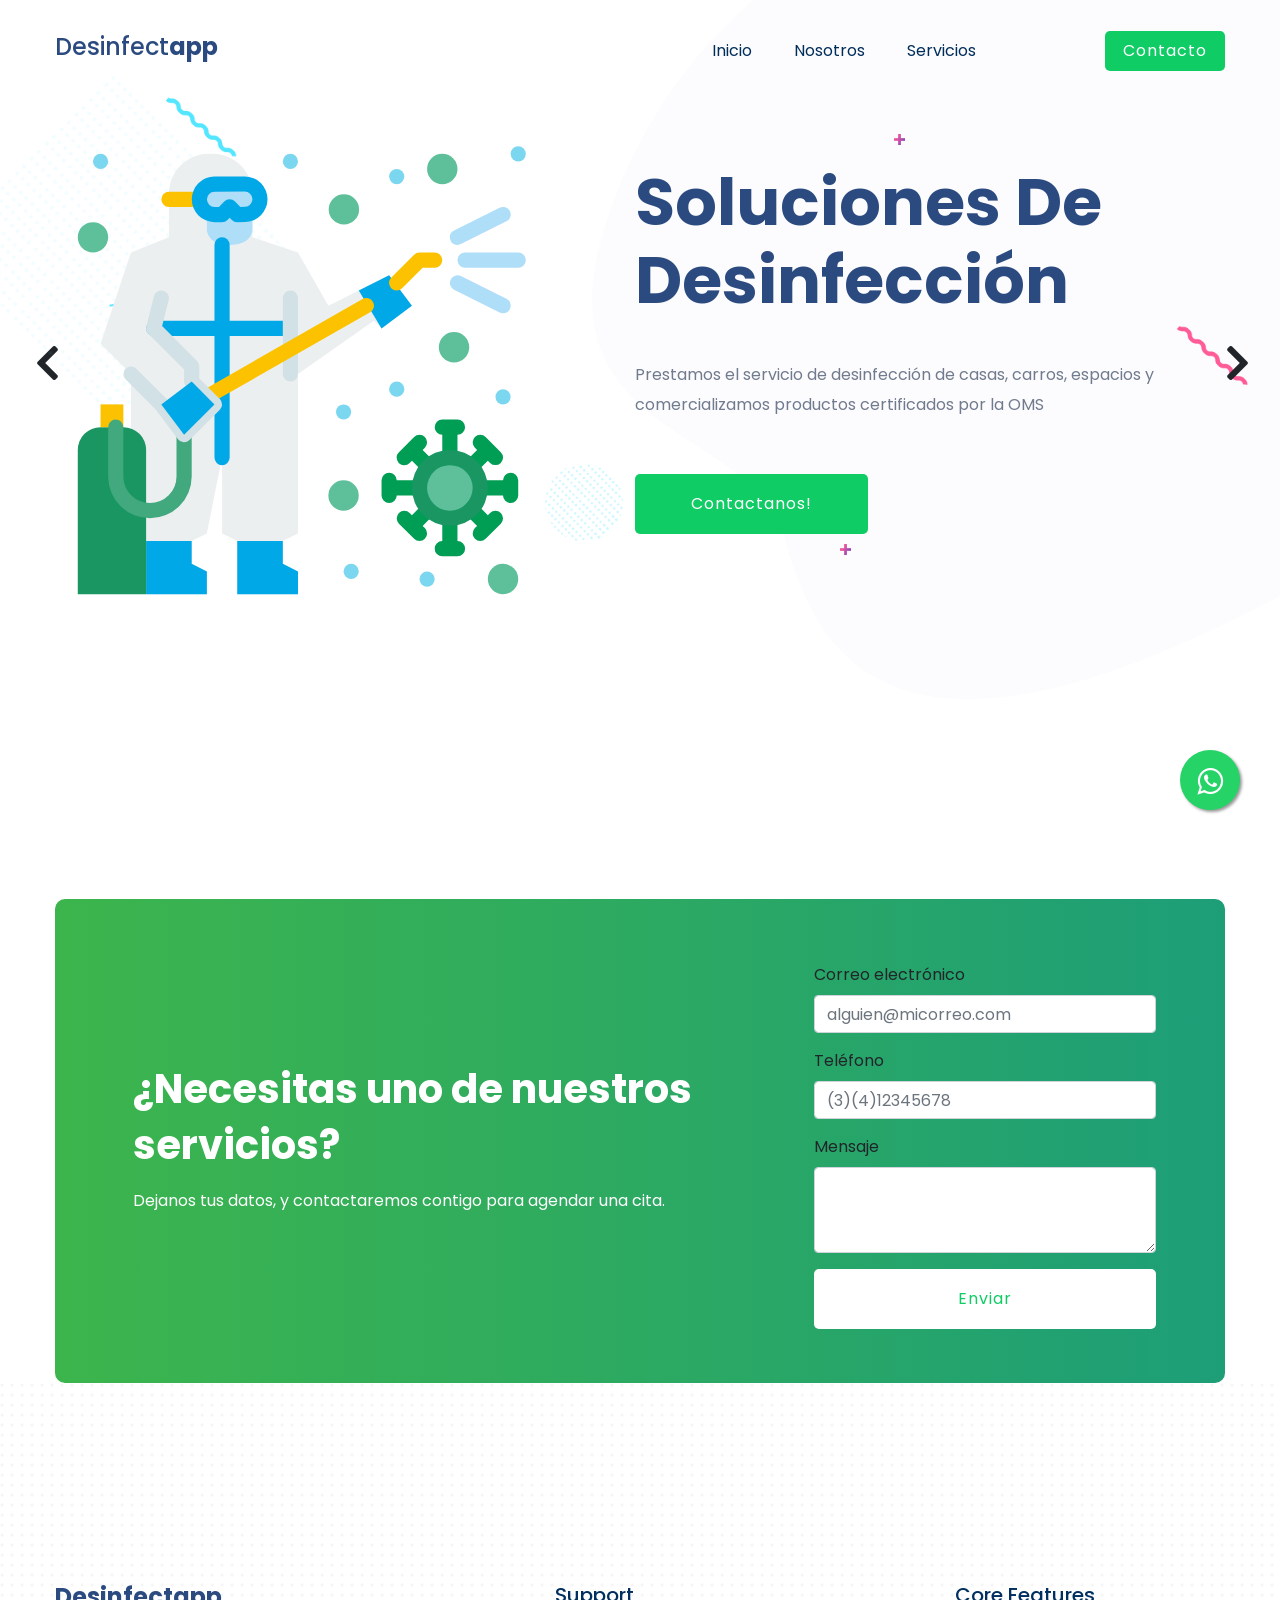
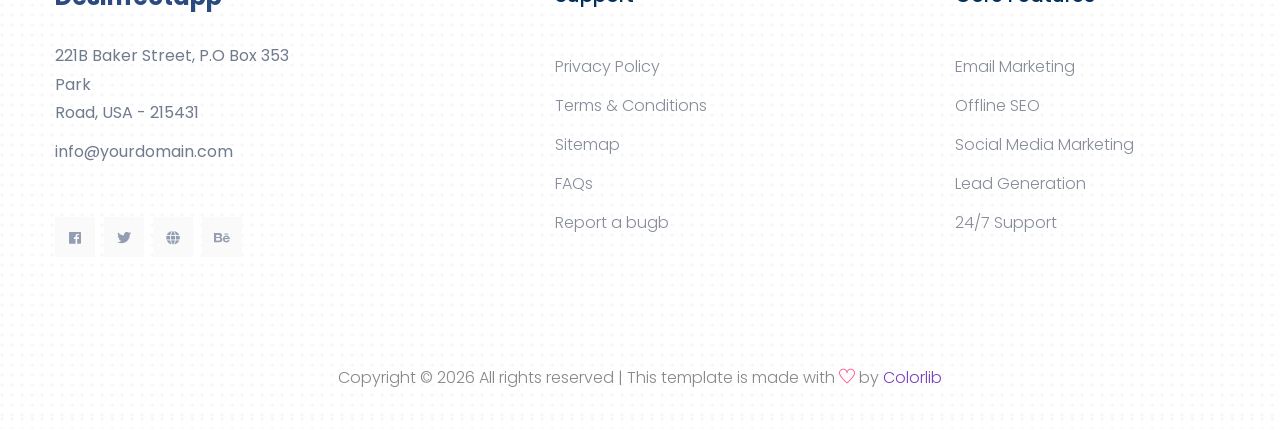
<file: vehiculos.html>
<!doctype html>
<html class="no-js" lang="zxx">

<head>
    <meta charset="utf-8">
    <meta http-equiv="x-ua-compatible" content="ie=edge">
    <title>Desinfectapp Home</title>
    <meta name="description" content="">
    <meta name="viewport" content="width=device-width, initial-scale=1">

    <link rel="manifest" href="site.webmanifest">
    <link rel="shortcut icon" type="image/x-icon" href="assets/img/favicon.ico">

    <!-- CSS here -->
    <link rel="stylesheet" href="assets/css/bootstrap.min.css">
    <link rel="stylesheet" href="assets/css/owl.carousel.min.css">
    <link rel="stylesheet" href="assets/css/flaticon.css">
    <link rel="stylesheet" href="assets/css/slicknav.css">
    <link rel="stylesheet" href="assets/css/animate.min.css">
    <link rel="stylesheet" href="assets/css/magnific-popup.css">
    <link rel="stylesheet" href="assets/css/fontawesome-all.min.css">
    <link rel="stylesheet" href="assets/css/themify-icons.css">
    <link rel="stylesheet" href="assets/css/slick.css">
    <link rel="stylesheet" href="assets/css/nice-select.css">
    <link rel="stylesheet" href="assets/css/style.css">
    
    <link rel="stylesheet" href="https://maxcdn.bootstrapcdn.com/font-awesome/4.5.0/css/font-awesome.min.css">

</head>

<body>


    <header>



        <a href="https://api.whatsapp.com/send?phone=573134123712&text=Hola, quisiera conocer más sobre sus servicios de desinfección."
            class="whatsapp-api-link" target="_blank">
            <i class="fa fa-whatsapp whatsapp-api"></i>
        </a>

        <!-- Header Start -->
        <div class="header-area header-transparrent ">
            <div class="main-header header-sticky">
                <div class="container">
                    <div class="row align-items-center">
                        <!-- Logo -->
                        <div class="col-xl-2 col-lg-2 col-md-1">
                            <div class="" style="color:black !important;">
                                <h4>Desinfect<strong>app</strong></h4>
                                <a href="index.html">
                                    <!--<img src="assets/img/logo/logo.png" alt="">--></a>
                            </div>
                        </div>
                        <div class="col-xl-8 col-lg-8 col-md-8">
                            <!-- Main-menu -->
                            <div class="main-menu f-right d-none d-lg-block">
                                <nav>
                                    <ul id="navigation">
                                        <li><a href="/">Inicio</a></li>
                                        <li><a href="about.html">Nosotros</a></li>
                                        <li><a href="services.html">Servicios</a></li>
                                    </ul>
                                </nav>
                            </div>
                        </div>
                        <div class="col-xl-2 col-lg-2 col-md-3">
                            <div class="header-right-btn f-right d-none d-lg-block">
                                <a href="#" class="btn header-btn">Contacto</a>
                            </div>
                        </div>
                        <!-- Mobile Menu -->
                        <div class="col-12">
                            <div class="mobile_menu d-block d-lg-none"></div>
                        </div>
                    </div>
                </div>
            </div>
        </div>
        <!-- Header End -->
    </header>

    <main>

        <!-- Slider Area Start-->
        <div class="slider-area ">
            <div class="slider-active">
                <div class="single-slider slider-height d-flex align-items-center"
                    data-background="assets/img/hero/h1_hero.png">
                    <div class="container">
                        <div class="row d-flex align-items-center">

                            <div class="col-lg-5">
                                <div class="hero__img d-lg-block" data-animation="pulse  " data-delay="1s">
                                    <img src="assets/img/hero/covid-19c.svg" alt="">
                                </div>
                            </div>

                            <div class="col-lg-7 col-md-9">
                                <div class="hero__caption">
                                    <h1 data-animation="fadeInRight" data-delay=".4s">Soluciones de desinfección</h1>
                                    <p data-animation="fadeInRight" data-delay=".6s">Prestamos el servicio de desinfección de casas, carros, espacios y comercializamos 
                                        productos certificados por la OMS</p>
                                    <!-- Hero-btn -->
                                    <div class="hero__btn" data-animation="fadeInRight" data-delay=".8s">
                                        <a href="#" class="btn hero-btn">Contactanos!</a>
                                    </div>
                                </div>
                            </div>

                        </div>
                    </div>
                </div>

                <div class="single-slider slider-height d-flex align-items-center"
                    data-background="assets/img/hero/h1_hero.png">
                    <div class="container">
                        <div class="row d-flex align-items-center">
                            <div class="col-lg-5">
                                <div class="hero__img d-lg-block" data-animation="fadeInRight" data-delay="1s">
                                    <img src="assets/img/hero/covid-19b.svg" alt="">
                                </div>
                            </div>

                            <div class="col-lg-7 col-md-9 ">
                                <div class="hero__caption">
                                    <h1 data-animation="fadeInRight" data-delay=".4s">Soluciones de desinfección
                                    </h1>
                                    <p data-animation="fadeInRight" data-delay=".6s">Manejamos suscripciones mensuales para desinfectar periodicamente 
                                        tus espacios, y te damos descuentos por cada cliente referido</p>
                                    <!-- Hero-btn -->
                                    <div class="hero__btn" data-animation="fadeInRight" data-delay=".8s">
                                        <a href="#" class="btn hero-btn">Contactanos!</a>
                                    </div>
                                </div>
                            </div>

                        </div>
                    </div>
                </div>

                <div class="single-slider slider-height d-flex align-items-center"
                data-background="assets/img/hero/h1_hero.png">
                <div class="container">
                    <div class="row d-flex align-items-center">

                        <div class="col-lg-5">
                            <div class="hero__img d-lg-block" data-animation="pulse  " data-delay="1s">
                                <img src="assets/img/hero/covid-19d.svg" alt="">
                            </div>
                        </div>

                        <div class="col-lg-7 col-md-9">
                            <div class="hero__caption">
                                <h1 data-animation="fadeInRight" data-delay=".4s">Soluciones de desinfección</h1>
                                <p data-animation="fadeInRight" data-delay=".6s">Tenemos dos tipos de desinfección: por aspersión y por vaporización, que elimina el 99% de las bacterias</p>
                                <p data-animation="fadeInRight" data-delay=".6s" style="font-weight: 300; font-size:130px; color: rgba(0, 0, 0, 0.1);">99%</p>
                                <!-- Hero-btn -->
                                <div class="hero__btn" data-animation="fadeInRight" data-delay=".8s">
                                    <a href="#" class="btn hero-btn">Contactanos!</a>
                                </div>
                            </div>
                        </div>

                    </div>
                </div>
            </div>
            


            </div>
        </div>
        <!-- Slider Area End-->

        <!-- have-project Start-->
        <div class="have-project">
            <div class="container">
                <div class="haveAproject">
                    <div class="row d-flex align-items-center">
                        <div class="col-xl-7 col-lg-9 col-md-12">
                            <div class="wantToWork-caption">
                                <h2>¿Necesitas uno de nuestros servicios?</h2>
                                <p>Dejanos tus datos, y contactaremos contigo para agendar una cita.</p>
                            </div>
                        </div>
                        <div class="col-xl-5 col-lg-5 col-md-12">

                            
                            <div class="wantToWork-btn f-right">
                                <form>
                                    <div class="form-group">
                                      <label for="exampleInputEmail1">Correo electrónico</label>
                                      <input type="email" class="form-control" id="exampleInputEmail1" aria-describedby="emailHelp" placeholder="alguien@micorreo.com">
                                    </div>
                                    <div class="form-group">
                                      <label for="telefono">Teléfono</label>
                                      <input type="text" class="form-control" id="telefono" placeholder="(3)(4)12345678">
                                    </div>
                                    <div class="form-group">
                                        <label for="mensaje">Mensaje</label>
                                        <textarea class="form-control" id="mensaje" rows="3"></textarea>
                                      </div>

                                    <a href="#" class="btn btn-ans btn-block">Enviar</a>
                                    
                                  </form>
                                
                            </div>
                        </div>
                    </div>
                </div>

            </div>
        </div>
        <!-- have-project End -->

    </main>
    <footer>

        <!-- Footer Start-->
        <div class="footer-main" data-background="assets/img/shape/footer_bg.png">
            <div class="footer-area footer-padding">
                <div class="container">
                    <div class="row d-flex justify-content-between">
                        <div class="col-lg-3 col-md-4 col-sm-8">
                            <div class="single-footer-caption mb-50">
                                <div class="single-footer-caption mb-30">
                                    <!-- logo -->
                                    <div class="footer-logo">
                                        <h4><strong>Desinfectapp</strong></h4>
                                    </div>
                                    <div class="footer-tittle">
                                        <div class="footer-pera">
                                            <p class="info1">221B Baker Street, P.O Box 353 Park <br> Road, USA - 215431
                                            </p>
                                            <p class="info2">info@yourdomain.com</p>
                                        </div>
                                    </div>
                                    <div class="footer-social">
                                        <a href="#"><i class="fab fa-facebook-f"></i></a>
                                        <a href="#"><i class="fab fa-twitter"></i></a>
                                        <a href="#"><i class="fas fa-globe"></i></a>
                                        <a href="#"><i class="fab fa-behance"></i></a>
                                    </div>
                                </div>
                            </div>
                        </div>

                        <div class="col-lg-2 col-md-4 col-sm-7">
                            <div class="single-footer-caption mb-50">
                                <div class="footer-tittle">
                                    <h4>Support</h4>
                                    <ul>
                                        <li><a href="#">Privacy Policy</a></li>
                                        <li><a href="#">Terms & Conditions</a></li>
                                        <li><a href="#"> Sitemap</a></li>
                                        <li><a href="#">FAQs</a></li>
                                        <li><a href="#">Report a bugb</a></li>
                                    </ul>
                                </div>
                            </div>
                        </div>
                        <div class="col-lg-3 col-md-4 col-sm-5">
                            <div class="single-footer-caption mb-50">
                                <div class="footer-tittle">
                                    <h4>Core Features</h4>
                                    <ul>
                                        <li><a href="#">Email Marketing</a></li>
                                        <li><a href="#"> Offline SEO</a></li>
                                        <li><a href="#">Social Media Marketing</a></li>
                                        <li><a href="#">Lead Generation</a></li>
                                        <li><a href="#"> 24/7 Support</a></li>
                                    </ul>
                                </div>
                            </div>
                        </div>
                    </div>
                </div>
            </div>
            <!-- footer-bottom aera -->
            <div class="footer-bottom-area footer-bg">
                <div class="container">
                    <div class="footer-border">
                        <div class="row d-flex align-items-center">
                            <div class="col-xl-12 ">
                                <div class="footer-copy-right text-center">
                                    <p>
                                        <!-- Link back to Colorlib can't be removed. Template is licensed under CC BY 3.0. -->
                                        Copyright &copy;
                                        <script>document.write(new Date().getFullYear());</script> All rights reserved |
                                        This template is made with <i class="ti-heart" aria-hidden="true"></i> by <a
                                            href="https://colorlib.com" target="_blank">Colorlib</a>
                                        <!-- Link back to Colorlib can't be removed. Template is licensed under CC BY 3.0. -->
                                    </p>
                                </div>
                            </div>
                        </div>
                    </div>
                </div>
            </div>
        </div>
        <!-- Footer End-->

    </footer>

    <!-- JS here -->

    <!-- All JS Custom Plugins Link Here here -->
    <script src="./assets/js/vendor/modernizr-3.5.0.min.js"></script>
    <!-- Jquery, Popper, Bootstrap -->
    <script src="./assets/js/vendor/jquery-1.12.4.min.js"></script>
    <script src="./assets/js/popper.min.js"></script>
    <script src="./assets/js/bootstrap.min.js"></script>
    <!-- Jquery Mobile Menu -->
    <script src="./assets/js/jquery.slicknav.min.js"></script>

    <!-- Jquery Slick , Owl-Carousel Plugins -->
    <script src="./assets/js/owl.carousel.min.js"></script>
    <script src="./assets/js/slick.min.js"></script>
    <!-- Date Picker -->
    <script src="./assets/js/gijgo.min.js"></script>
    <!-- One Page, Animated-HeadLin -->
    <script src="./assets/js/wow.min.js"></script>
    <script src="./assets/js/animated.headline.js"></script>
    <script src="./assets/js/jquery.magnific-popup.js"></script>

    <!-- Scrollup, nice-select, sticky -->
    <script src="./assets/js/jquery.scrollUp.min.js"></script>
    <script src="./assets/js/jquery.nice-select.min.js"></script>
    <script src="./assets/js/jquery.sticky.js"></script>

    <!-- contact js -->
    <script src="./assets/js/contact.js"></script>
    <script src="./assets/js/jquery.form.js"></script>
    <script src="./assets/js/jquery.validate.min.js"></script>
    <script src="./assets/js/mail-script.js"></script>
    <script src="./assets/js/jquery.ajaxchimp.min.js"></script>

    <!-- Jquery Plugins, main Jquery -->
    <script src="./assets/js/plugins.js"></script>
    <script src="./assets/js/main.js"></script>

</body>

</html>
</file>
<file: assets/css/flaticon.css>
/*
  	Flaticon icon font: Flaticon
  	Creation date: 03/02/2020 09:43
  	*/

@font-face {
  font-family: "Flaticon";
  src: url("../fonts/Flaticon.eot");
  src: url("../fonts/Flaticon.eot?#iefix") format("embedded-opentype"),
       url("../fonts/Flaticon.woff2") format("woff2"),
       url("../fonts/Flaticon.woff") format("woff"),
       url("../fonts/Flaticon.ttf") format("truetype"),
       url("../fonts/Flaticon.svg#Flaticon") format("svg");
  font-weight: normal;
  font-style: normal;
}

@media screen and (-webkit-min-device-pixel-ratio:0) {
  @font-face {
    font-family: "Flaticon";
    src: url("../fonts/Flaticon.svg#Flaticon") format("svg");
  }
}

[class^="flaticon-"]:before, [class*=" flaticon-"]:before,
[class^="flaticon-"]:after, [class*=" flaticon-"]:after {   
font-family: Flaticon;

}

.flaticon-chart:before { content: "\f100"; }
.flaticon-speaker:before { content: "\f101"; }
.flaticon-growth:before { content: "\f102"; }
.flaticon-social-media-marketing:before { content: "\f103"; }
.flaticon-tasks:before { content: "\f104"; }
.flaticon-project:before { content: "\f105"; }
.flaticon-award:before { content: "\f106"; }
.flaticon-quote:before { content: "\f107"; }
.flaticon-quote-1:before { content: "\f108"; }
</file>
<file: assets/css/themify-icons.css>
@font-face {
	font-family: 'themify';
	src:url('../fonts/themify.eot?-fvbane');


	src:url('../fonts/themify.eot?#iefix-fvbane') format('embedded-opentype'),
		url('../fonts/themify.woff?-fvbane') format('woff'),
		url('../fonts/themify.ttf?-fvbane') format('truetype'),
		url('../fonts/themify.svg?-fvbane#themify') format('svg');
	font-weight: normal;
	font-style: normal;
}

[class^="ti-"], [class*=" ti-"] {
	font-family: 'themify';
	speak: none;
	font-style: normal;
	font-weight: normal;
	font-variant: normal;
	text-transform: none;
	line-height: 1;

	/* Better Font Rendering =========== */
	-webkit-font-smoothing: antialiased;
	-moz-osx-font-smoothing: grayscale;
}

.ti-wand:before {
	content: "\e600";
}
.ti-volume:before {
	content: "\e601";
}
.ti-user:before {
	content: "\e602";
}
.ti-unlock:before {
	content: "\e603";
}
.ti-unlink:before {
	content: "\e604";
}
.ti-trash:before {
	content: "\e605";
}
.ti-thought:before {
	content: "\e606";
}
.ti-target:before {
	content: "\e607";
}
.ti-tag:before {
	content: "\e608";
}
.ti-tablet:before {
	content: "\e609";
}
.ti-star:before {
	content: "\e60a";
}
.ti-spray:before {
	content: "\e60b";
}
.ti-signal:before {
	content: "\e60c";
}
.ti-shopping-cart:before {
	content: "\e60d";
}
.ti-shopping-cart-full:before {
	content: "\e60e";
}
.ti-settings:before {
	content: "\e60f";
}
.ti-search:before {
	content: "\e610";
}
.ti-zoom-in:before {
	content: "\e611";
}
.ti-zoom-out:before {
	content: "\e612";
}
.ti-cut:before {
	content: "\e613";
}
.ti-ruler:before {
	content: "\e614";
}
.ti-ruler-pencil:before {
	content: "\e615";
}
.ti-ruler-alt:before {
	content: "\e616";
}
.ti-bookmark:before {
	content: "\e617";
}
.ti-bookmark-alt:before {
	content: "\e618";
}
.ti-reload:before {
	content: "\e619";
}
.ti-plus:before {
	content: "\e61a";
}
.ti-pin:before {
	content: "\e61b";
}
.ti-pencil:before {
	content: "\e61c";
}
.ti-pencil-alt:before {
	content: "\e61d";
}
.ti-paint-roller:before {
	content: "\e61e";
}
.ti-paint-bucket:before {
	content: "\e61f";
}
.ti-na:before {
	content: "\e620";
}
.ti-mobile:before {
	content: "\e621";
}
.ti-minus:before {
	content: "\e622";
}
.ti-medall:before {
	content: "\e623";
}
.ti-medall-alt:before {
	content: "\e624";
}
.ti-marker:before {
	content: "\e625";
}
.ti-marker-alt:before {
	content: "\e626";
}
.ti-arrow-up:before {
	content: "\e627";
}
.ti-arrow-right:before {
	content: "\e628";
}
.ti-arrow-left:before {
	content: "\e629";
}
.ti-arrow-down:before {
	content: "\e62a";
}
.ti-lock:before {
	content: "\e62b";
}
.ti-location-arrow:before {
	content: "\e62c";
}
.ti-link:before {
	content: "\e62d";
}
.ti-layout:before {
	content: "\e62e";
}
.ti-layers:before {
	content: "\e62f";
}
.ti-layers-alt:before {
	content: "\e630";
}
.ti-key:before {
	content: "\e631";
}
.ti-import:before {
	content: "\e632";
}
.ti-image:before {
	content: "\e633";
}
.ti-heart:before {
	content: "\e634";
}
.ti-heart-broken:before {
	content: "\e635";
}
.ti-hand-stop:before {
	content: "\e636";
}
.ti-hand-open:before {
	content: "\e637";
}
.ti-hand-drag:before {
	content: "\e638";
}
.ti-folder:before {
	content: "\e639";
}
.ti-flag:before {
	content: "\e63a";
}
.ti-flag-alt:before {
	content: "\e63b";
}
.ti-flag-alt-2:before {
	content: "\e63c";
}
.ti-eye:before {
	content: "\e63d";
}
.ti-export:before {
	content: "\e63e";
}
.ti-exchange-vertical:before {
	content: "\e63f";
}
.ti-desktop:before {
	content: "\e640";
}
.ti-cup:before {
	content: "\e641";
}
.ti-crown:before {
	content: "\e642";
}
.ti-comments:before {
	content: "\e643";
}
.ti-comment:before {
	content: "\e644";
}
.ti-comment-alt:before {
	content: "\e645";
}
.ti-close:before {
	content: "\e646";
}
.ti-clip:before {
	content: "\e647";
}
.ti-angle-up:before {
	content: "\e648";
}
.ti-angle-right:before {
	content: "\e649";
}
.ti-angle-left:before {
	content: "\e64a";
}
.ti-angle-down:before {
	content: "\e64b";
}
.ti-check:before {
	content: "\e64c";
}
.ti-check-box:before {
	content: "\e64d";
}
.ti-camera:before {
	content: "\e64e";
}
.ti-announcement:before {
	content: "\e64f";
}
.ti-brush:before {
	content: "\e650";
}
.ti-briefcase:before {
	content: "\e651";
}
.ti-bolt:before {
	content: "\e652";
}
.ti-bolt-alt:before {
	content: "\e653";
}
.ti-blackboard:before {
	content: "\e654";
}
.ti-bag:before {
	content: "\e655";
}
.ti-move:before {
	content: "\e656";
}
.ti-arrows-vertical:before {
	content: "\e657";
}
.ti-arrows-horizontal:before {
	content: "\e658";
}
.ti-fullscreen:before {
	content: "\e659";
}
.ti-arrow-top-right:before {
	content: "\e65a";
}
.ti-arrow-top-left:before {
	content: "\e65b";
}
.ti-arrow-circle-up:before {
	content: "\e65c";
}
.ti-arrow-circle-right:before {
	content: "\e65d";
}
.ti-arrow-circle-left:before {
	content: "\e65e";
}
.ti-arrow-circle-down:before {
	content: "\e65f";
}
.ti-angle-double-up:before {
	content: "\e660";
}
.ti-angle-double-right:before {
	content: "\e661";
}
.ti-angle-double-left:before {
	content: "\e662";
}
.ti-angle-double-down:before {
	content: "\e663";
}
.ti-zip:before {
	content: "\e664";
}
.ti-world:before {
	content: "\e665";
}
.ti-wheelchair:before {
	content: "\e666";
}
.ti-view-list:before {
	content: "\e667";
}
.ti-view-list-alt:before {
	content: "\e668";
}
.ti-view-grid:before {
	content: "\e669";
}
.ti-uppercase:before {
	content: "\e66a";
}
.ti-upload:before {
	content: "\e66b";
}
.ti-underline:before {
	content: "\e66c";
}
.ti-truck:before {
	content: "\e66d";
}
.ti-timer:before {
	content: "\e66e";
}
.ti-ticket:before {
	content: "\e66f";
}
.ti-thumb-up:before {
	content: "\e670";
}
.ti-thumb-down:before {
	content: "\e671";
}
.ti-text:before {
	content: "\e672";
}
.ti-stats-up:before {
	content: "\e673";
}
.ti-stats-down:before {
	content: "\e674";
}
.ti-split-v:before {
	content: "\e675";
}
.ti-split-h:before {
	content: "\e676";
}
.ti-smallcap:before {
	content: "\e677";
}
.ti-shine:before {
	content: "\e678";
}
.ti-shift-right:before {
	content: "\e679";
}
.ti-shift-left:before {
	content: "\e67a";
}
.ti-shield:before {
	content: "\e67b";
}
.ti-notepad:before {
	content: "\e67c";
}
.ti-server:before {
	content: "\e67d";
}
.ti-quote-right:before {
	content: "\e67e";
}
.ti-quote-left:before {
	content: "\e67f";
}
.ti-pulse:before {
	content: "\e680";
}
.ti-printer:before {
	content: "\e681";
}
.ti-power-off:before {
	content: "\e682";
}
.ti-plug:before {
	content: "\e683";
}
.ti-pie-chart:before {
	content: "\e684";
}
.ti-paragraph:before {
	content: "\e685";
}
.ti-panel:before {
	content: "\e686";
}
.ti-package:before {
	content: "\e687";
}
.ti-music:before {
	content: "\e688";
}
.ti-music-alt:before {
	content: "\e689";
}
.ti-mouse:before {
	content: "\e68a";
}
.ti-mouse-alt:before {
	content: "\e68b";
}
.ti-money:before {
	content: "\e68c";
}
.ti-microphone:before {
	content: "\e68d";
}
.ti-menu:before {
	content: "\e68e";
}
.ti-menu-alt:before {
	content: "\e68f";
}
.ti-map:before {
	content: "\e690";
}
.ti-map-alt:before {
	content: "\e691";
}
.ti-loop:before {
	content: "\e692";
}
.ti-location-pin:before {
	content: "\e693";
}
.ti-list:before {
	content: "\e694";
}
.ti-light-bulb:before {
	content: "\e695";
}
.ti-Italic:before {
	content: "\e696";
}
.ti-info:before {
	content: "\e697";
}
.ti-infinite:before {
	content: "\e698";
}
.ti-id-badge:before {
	content: "\e699";
}
.ti-hummer:before {
	content: "\e69a";
}
.ti-home:before {
	content: "\e69b";
}
.ti-help:before {
	content: "\e69c";
}
.ti-headphone:before {
	content: "\e69d";
}
.ti-harddrives:before {
	content: "\e69e";
}
.ti-harddrive:before {
	content: "\e69f";
}
.ti-gift:before {
	content: "\e6a0";
}
.ti-game:before {
	content: "\e6a1";
}
.ti-filter:before {
	content: "\e6a2";
}
.ti-files:before {
	content: "\e6a3";
}
.ti-file:before {
	content: "\e6a4";
}
.ti-eraser:before {
	content: "\e6a5";
}
.ti-envelope:before {
	content: "\e6a6";
}
.ti-download:before {
	content: "\e6a7";
}
.ti-direction:before {
	content: "\e6a8";
}
.ti-direction-alt:before {
	content: "\e6a9";
}
.ti-dashboard:before {
	content: "\e6aa";
}
.ti-control-stop:before {
	content: "\e6ab";
}
.ti-control-shuffle:before {
	content: "\e6ac";
}
.ti-control-play:before {
	content: "\e6ad";
}
.ti-control-pause:before {
	content: "\e6ae";
}
.ti-control-forward:before {
	content: "\e6af";
}
.ti-control-backward:before {
	content: "\e6b0";
}
.ti-cloud:before {
	content: "\e6b1";
}
.ti-cloud-up:before {
	content: "\e6b2";
}
.ti-cloud-down:before {
	content: "\e6b3";
}
.ti-clipboard:before {
	content: "\e6b4";
}
.ti-car:before {
	content: "\e6b5";
}
.ti-calendar:before {
	content: "\e6b6";
}
.ti-book:before {
	content: "\e6b7";
}
.ti-bell:before {
	content: "\e6b8";
}
.ti-basketball:before {
	content: "\e6b9";
}
.ti-bar-chart:before {
	content: "\e6ba";
}
.ti-bar-chart-alt:before {
	content: "\e6bb";
}
.ti-back-right:before {
	content: "\e6bc";
}
.ti-back-left:before {
	content: "\e6bd";
}
.ti-arrows-corner:before {
	content: "\e6be";
}
.ti-archive:before {
	content: "\e6bf";
}
.ti-anchor:before {
	content: "\e6c0";
}
.ti-align-right:before {
	content: "\e6c1";
}
.ti-align-left:before {
	content: "\e6c2";
}
.ti-align-justify:before {
	content: "\e6c3";
}
.ti-align-center:before {
	content: "\e6c4";
}
.ti-alert:before {
	content: "\e6c5";
}
.ti-alarm-clock:before {
	content: "\e6c6";
}
.ti-agenda:before {
	content: "\e6c7";
}
.ti-write:before {
	content: "\e6c8";
}
.ti-window:before {
	content: "\e6c9";
}
.ti-widgetized:before {
	content: "\e6ca";
}
.ti-widget:before {
	content: "\e6cb";
}
.ti-widget-alt:before {
	content: "\e6cc";
}
.ti-wallet:before {
	content: "\e6cd";
}
.ti-video-clapper:before {
	content: "\e6ce";
}
.ti-video-camera:before {
	content: "\e6cf";
}
.ti-vector:before {
	content: "\e6d0";
}
.ti-themify-logo:before {
	content: "\e6d1";
}
.ti-themify-favicon:before {
	content: "\e6d2";
}
.ti-themify-favicon-alt:before {
	content: "\e6d3";
}
.ti-support:before {
	content: "\e6d4";
}
.ti-stamp:before {
	content: "\e6d5";
}
.ti-split-v-alt:before {
	content: "\e6d6";
}
.ti-slice:before {
	content: "\e6d7";
}
.ti-shortcode:before {
	content: "\e6d8";
}
.ti-shift-right-alt:before {
	content: "\e6d9";
}
.ti-shift-left-alt:before {
	content: "\e6da";
}
.ti-ruler-alt-2:before {
	content: "\e6db";
}
.ti-receipt:before {
	content: "\e6dc";
}
.ti-pin2:before {
	content: "\e6dd";
}
.ti-pin-alt:before {
	content: "\e6de";
}
.ti-pencil-alt2:before {
	content: "\e6df";
}
.ti-palette:before {
	content: "\e6e0";
}
.ti-more:before {
	content: "\e6e1";
}
.ti-more-alt:before {
	content: "\e6e2";
}
.ti-microphone-alt:before {
	content: "\e6e3";
}
.ti-magnet:before {
	content: "\e6e4";
}
.ti-line-double:before {
	content: "\e6e5";
}
.ti-line-dotted:before {
	content: "\e6e6";
}
.ti-line-dashed:before {
	content: "\e6e7";
}
.ti-layout-width-full:before {
	content: "\e6e8";
}
.ti-layout-width-default:before {
	content: "\e6e9";
}
.ti-layout-width-default-alt:before {
	content: "\e6ea";
}
.ti-layout-tab:before {
	content: "\e6eb";
}
.ti-layout-tab-window:before {
	content: "\e6ec";
}
.ti-layout-tab-v:before {
	content: "\e6ed";
}
.ti-layout-tab-min:before {
	content: "\e6ee";
}
.ti-layout-slider:before {
	content: "\e6ef";
}
.ti-layout-slider-alt:before {
	content: "\e6f0";
}
.ti-layout-sidebar-right:before {
	content: "\e6f1";
}
.ti-layout-sidebar-none:before {
	content: "\e6f2";
}
.ti-layout-sidebar-left:before {
	content: "\e6f3";
}
.ti-layout-placeholder:before {
	content: "\e6f4";
}
.ti-layout-menu:before {
	content: "\e6f5";
}
.ti-layout-menu-v:before {
	content: "\e6f6";
}
.ti-layout-menu-separated:before {
	content: "\e6f7";
}
.ti-layout-menu-full:before {
	content: "\e6f8";
}
.ti-layout-media-right-alt:before {
	content: "\e6f9";
}
.ti-layout-media-right:before {
	content: "\e6fa";
}
.ti-layout-media-overlay:before {
	content: "\e6fb";
}
.ti-layout-media-overlay-alt:before {
	content: "\e6fc";
}
.ti-layout-media-overlay-alt-2:before {
	content: "\e6fd";
}
.ti-layout-media-left-alt:before {
	content: "\e6fe";
}
.ti-layout-media-left:before {
	content: "\e6ff";
}
.ti-layout-media-center-alt:before {
	content: "\e700";
}
.ti-layout-media-center:before {
	content: "\e701";
}
.ti-layout-list-thumb:before {
	content: "\e702";
}
.ti-layout-list-thumb-alt:before {
	content: "\e703";
}
.ti-layout-list-post:before {
	content: "\e704";
}
.ti-layout-list-large-image:before {
	content: "\e705";
}
.ti-layout-line-solid:before {
	content: "\e706";
}
.ti-layout-grid4:before {
	content: "\e707";
}
.ti-layout-grid3:before {
	content: "\e708";
}
.ti-layout-grid2:before {
	content: "\e709";
}
.ti-layout-grid2-thumb:before {
	content: "\e70a";
}
.ti-layout-cta-right:before {
	content: "\e70b";
}
.ti-layout-cta-left:before {
	content: "\e70c";
}
.ti-layout-cta-center:before {
	content: "\e70d";
}
.ti-layout-cta-btn-right:before {
	content: "\e70e";
}
.ti-layout-cta-btn-left:before {
	content: "\e70f";
}
.ti-layout-column4:before {
	content: "\e710";
}
.ti-layout-column3:before {
	content: "\e711";
}
.ti-layout-column2:before {
	content: "\e712";
}
.ti-layout-accordion-separated:before {
	content: "\e713";
}
.ti-layout-accordion-merged:before {
	content: "\e714";
}
.ti-layout-accordion-list:before {
	content: "\e715";
}
.ti-ink-pen:before {
	content: "\e716";
}
.ti-info-alt:before {
	content: "\e717";
}
.ti-help-alt:before {
	content: "\e718";
}
.ti-headphone-alt:before {
	content: "\e719";
}
.ti-hand-point-up:before {
	content: "\e71a";
}
.ti-hand-point-right:before {
	content: "\e71b";
}
.ti-hand-point-left:before {
	content: "\e71c";
}
.ti-hand-point-down:before {
	content: "\e71d";
}
.ti-gallery:before {
	content: "\e71e";
}
.ti-face-smile:before {
	content: "\e71f";
}
.ti-face-sad:before {
	content: "\e720";
}
.ti-credit-card:before {
	content: "\e721";
}
.ti-control-skip-forward:before {
	content: "\e722";
}
.ti-control-skip-backward:before {
	content: "\e723";
}
.ti-control-record:before {
	content: "\e724";
}
.ti-control-eject:before {
	content: "\e725";
}
.ti-comments-smiley:before {
	content: "\e726";
}
.ti-brush-alt:before {
	content: "\e727";
}
.ti-youtube:before {
	content: "\e728";
}
.ti-vimeo:before {
	content: "\e729";
}
.ti-twitter:before {
	content: "\e72a";
}
.ti-time:before {
	content: "\e72b";
}
.ti-tumblr:before {
	content: "\e72c";
}
.ti-skype:before {
	content: "\e72d";
}
.ti-share:before {
	content: "\e72e";
}
.ti-share-alt:before {
	content: "\e72f";
}
.ti-rocket:before {
	content: "\e730";
}
.ti-pinterest:before {
	content: "\e731";
}
.ti-new-window:before {
	content: "\e732";
}
.ti-microsoft:before {
	content: "\e733";
}
.ti-list-ol:before {
	content: "\e734";
}
.ti-linkedin:before {
	content: "\e735";
}
.ti-layout-sidebar-2:before {
	content: "\e736";
}
.ti-layout-grid4-alt:before {
	content: "\e737";
}
.ti-layout-grid3-alt:before {
	content: "\e738";
}
.ti-layout-grid2-alt:before {
	content: "\e739";
}
.ti-layout-column4-alt:before {
	content: "\e73a";
}
.ti-layout-column3-alt:before {
	content: "\e73b";
}
.ti-layout-column2-alt:before {
	content: "\e73c";
}
.ti-instagram:before {
	content: "\e73d";
}
.ti-google:before {
	content: "\e73e";
}
.ti-github:before {
	content: "\e73f";
}
.ti-flickr:before {
	content: "\e740";
}
.ti-facebook:before {
	content: "\e741";
}
.ti-dropbox:before {
	content: "\e742";
}
.ti-dribbble:before {
	content: "\e743";
}
.ti-apple:before {
	content: "\e744";
}
.ti-android:before {
	content: "\e745";
}
.ti-save:before {
	content: "\e746";
}
.ti-save-alt:before {
	content: "\e747";
}
.ti-yahoo:before {
	content: "\e748";
}
.ti-wordpress:before {
	content: "\e749";
}
.ti-vimeo-alt:before {
	content: "\e74a";
}
.ti-twitter-alt:before {
	content: "\e74b";
}
.ti-tumblr-alt:before {
	content: "\e74c";
}
.ti-trello:before {
	content: "\e74d";
}
.ti-stack-overflow:before {
	content: "\e74e";
}
.ti-soundcloud:before {
	content: "\e74f";
}
.ti-sharethis:before {
	content: "\e750";
}
.ti-sharethis-alt:before {
	content: "\e751";
}
.ti-reddit:before {
	content: "\e752";
}
.ti-pinterest-alt:before {
	content: "\e753";
}
.ti-microsoft-alt:before {
	content: "\e754";
}
.ti-linux:before {
	content: "\e755";
}
.ti-jsfiddle:before {
	content: "\e756";
}
.ti-joomla:before {
	content: "\e757";
}
.ti-html5:before {
	content: "\e758";
}
.ti-flickr-alt:before {
	content: "\e759";
}
.ti-email:before {
	content: "\e75a";
}
.ti-drupal:before {
	content: "\e75b";
}
.ti-dropbox-alt:before {
	content: "\e75c";
}
.ti-css3:before {
	content: "\e75d";
}
.ti-rss:before {
	content: "\e75e";
}
.ti-rss-alt:before {
	content: "\e75f";
}
</file>
<file: assets/css/nice-select.css>
.nice-select {
  -webkit-tap-highlight-color: transparent;
  background-color: #fff;
  border-radius: 5px;
  border: solid 1px #e8e8e8;
  box-sizing: border-box;
  clear: both;
  cursor: pointer;
  display: block;
  float: left;
  font-family: inherit;
  font-size: 14px;
  font-weight: normal;
  height: 42px;
  line-height: 40px;
  outline: none;
  padding-left: 18px;
  padding-right: 30px;
  position: relative;
  text-align: left !important;
  -webkit-transition: all 0.2s ease-in-out;
  transition: all 0.2s ease-in-out;
  -webkit-user-select: none;
     -moz-user-select: none;
      -ms-user-select: none;
          user-select: none;
  white-space: nowrap;
  width: auto; }
  .nice-select:hover {
    border-color: #dbdbdb; }
  .nice-select:active, .nice-select.open, .nice-select:focus {
    border-color: #999; }
  .nice-select:after {
    border-bottom: 2px solid #999;
    border-right: 2px solid #999;
    content: '';
    display: block;
    height: 5px;
    margin-top: -4px;
    pointer-events: none;
    position: absolute;
    right: 12px;
    top: 50%;
    -webkit-transform-origin: 66% 66%;
        -ms-transform-origin: 66% 66%;
            transform-origin: 66% 66%;
    -webkit-transform: rotate(45deg);
        -ms-transform: rotate(45deg);
            transform: rotate(45deg);
    -webkit-transition: all 0.15s ease-in-out;
    transition: all 0.15s ease-in-out;
    width: 5px; }
  .nice-select.open:after {
    -webkit-transform: rotate(-135deg);
        -ms-transform: rotate(-135deg);
            transform: rotate(-135deg); }
  .nice-select.open .list {
    opacity: 1;
    pointer-events: auto;
    -webkit-transform: scale(1) translateY(0);
        -ms-transform: scale(1) translateY(0);
            transform: scale(1) translateY(0); }
  .nice-select.disabled {
    border-color: #ededed;
    color: #999;
    pointer-events: none; }
    .nice-select.disabled:after {
      border-color: #cccccc; }
  .nice-select.wide {
    width: 100%; }
    .nice-select.wide .list {
      left: 0 !important;
      right: 0 !important; }
  .nice-select.right {
    float: right; }
    .nice-select.right .list {
      left: auto;
      right: 0; }
  .nice-select.small {
    font-size: 12px;
    height: 36px;
    line-height: 34px; }
    .nice-select.small:after {
      height: 4px;
      width: 4px; }
    .nice-select.small .option {
      line-height: 34px;
      min-height: 34px; }
  .nice-select .list {
    background-color: #fff;
    border-radius: 5px;
    box-shadow: 0 0 0 1px rgba(68, 68, 68, 0.11);
    box-sizing: border-box;
    margin-top: 4px;
    opacity: 0;
    overflow: hidden;
    padding: 0;
    pointer-events: none;
    position: absolute;
    top: 100%;
    left: 0;
    -webkit-transform-origin: 50% 0;
        -ms-transform-origin: 50% 0;
            transform-origin: 50% 0;
    -webkit-transform: scale(0.75) translateY(-21px);
        -ms-transform: scale(0.75) translateY(-21px);
            transform: scale(0.75) translateY(-21px);
    -webkit-transition: all 0.2s cubic-bezier(0.5, 0, 0, 1.25), opacity 0.15s ease-out;
    transition: all 0.2s cubic-bezier(0.5, 0, 0, 1.25), opacity 0.15s ease-out;
    z-index: 9; }
    .nice-select .list:hover .option:not(:hover) {
      background-color: transparent !important; }
  .nice-select .option {
    cursor: pointer;
    font-weight: 400;
    line-height: 40px;
    list-style: none;
    min-height: 40px;
    outline: none;
    padding-left: 18px;
    padding-right: 29px;
    text-align: left;
    -webkit-transition: all 0.2s;
    transition: all 0.2s; }
    .nice-select .option:hover, .nice-select .option.focus, .nice-select .option.selected.focus {
      background-color: #f6f6f6; }
    .nice-select .option.selected {
      font-weight: bold; }
    .nice-select .option.disabled {
      background-color: transparent;
      color: #999;
      cursor: default; }

.no-csspointerevents .nice-select .list {
  display: none; }

.no-csspointerevents .nice-select.open .list {
  display: block; }
</file>
<file: assets/css/style.css>
@import url("https://fonts.googleapis.com/css?family=Poppins:100i,200,300,300i,400,500,600,700,800,900&display=swap");
.white-bg {
    background: #ffffff
}

.gray-bg {
    background: #f5f5f5
}

.gray-bg {
    background: #f7f7fd
}

.white-bg {
    background: #fff
}

.black-bg {
    background: #16161a
}

.theme-bg {
    background: #ff5c97
}

.brand-bg {
    background: #f1f4fa
}

.testimonial-bg {
    background: #f9fafc
}

.white-color {
    color: #fff
}

.black-color {
    color: #16161a
}

.theme-color {
    color: #ff5c97
}

.boxed-btn {
    background: #fff;
    color: #ff5c97 !important;
    display: inline-block;
    padding: 18px 44px;
    font-family: "Poppins", sans-serif;
    font-size: 14px;
    font-weight: 400;
    border: 0;
    border: 1px solid #ff5c97;
    letter-spacing: 3px;
    text-align: center;
    color: #ff5c97;
    text-transform: uppercase;
    cursor: pointer
}

.boxed-btn:hover {
    background: #ff5c97;
    color: #fff !important;
    border: 1px solid #ff5c97
}

.boxed-btn:focus {
    outline: none
}

.boxed-btn.large-width {
    width: 220px
}

[data-overlay] {
    position: relative;
    background-size: cover;
    background-repeat: no-repeat;
    background-position: center center
}

[data-overlay]::before {
    position: absolute;
    left: 0;
    top: 0;
    right: 0;
    bottom: 0;
    content: ""
}

[data-opacity="1"]::before {
    opacity: 0.1
}

[data-opacity="2"]::before {
    opacity: 0.2
}

[data-opacity="3"]::before {
    opacity: 0.3
}

[data-opacity="4"]::before {
    opacity: 0.4
}

[data-opacity="5"]::before {
    opacity: 0.5
}

[data-opacity="6"]::before {
    opacity: 0.6
}

[data-opacity="7"]::before {
    opacity: 0.7
}

[data-opacity="8"]::before {
    opacity: 0.8
}

[data-opacity="9"]::before {
    opacity: 0.9
}

body {
    font-family: "Poppins", sans-serif;
    font-weight: normal;
    font-style: normal
}

h1,
h2,
h3,
h4,
h5,
h6 {
    font-family: "Poppins", sans-serif;
    color: #2b4b80;
    margin-top: 0px;
    font-style: normal;
    font-weight: 500;
    text-transform: normal
}

p {
    font-family: "Poppins", sans-serif;
    color: #707b8e;
    font-size: 16px;
    line-height: 30px;
    margin-bottom: 15px;
    font-weight: normal
}

.bg-img-1 {
    background-image: url(../img/slider/slider-img-1.jpg)
}

.bg-img-2 {
    background-image: url(../img/background-img/bg-img-2.jpg)
}

.cta-bg-1 {
    background-image: url(../img/background-img/bg-img-3.jpg)
}

.img {
    max-width: 100%;
    -webkit-transition: all .3s ease-out 0s;
    -moz-transition: all .3s ease-out 0s;
    -ms-transition: all .3s ease-out 0s;
    -o-transition: all .3s ease-out 0s;
    transition: all .3s ease-out 0s
}

.f-left {
    float: left
}

.f-right {
    float: right
}

.fix {
    overflow: hidden
}

.clear {
    clear: both
}

a,
.button {
    -webkit-transition: all .3s ease-out 0s;
    -moz-transition: all .3s ease-out 0s;
    -ms-transition: all .3s ease-out 0s;
    -o-transition: all .3s ease-out 0s;
    transition: all .3s ease-out 0s
}

a:focus,
.button:focus {
    text-decoration: none;
    outline: none
}

a {
    color: #635c5c
}

a:hover {
    color: #fff
}

a:focus,
a:hover,
.portfolio-cat a:hover,
.footer -menu li a:hover {
    text-decoration: none
}

a,
button {
    color: #fff;
    outline: medium none
}

button:focus,
input:focus,
input:focus,
textarea,
textarea:focus {
    outline: 0
}

.uppercase {
    text-transform: uppercase
}

input:focus::-moz-placeholder {
    opacity: 0;
    -webkit-transition: .4s;
    -o-transition: .4s;
    transition: .4s
}

.capitalize {
    text-transform: capitalize
}

h1 a,
h2 a,
h3 a,
h4 a,
h5 a,
h6 a {
    color: inherit
}

ul {
    margin: 0px;
    padding: 0px
}

li {
    list-style: none
}

hr {
    border-bottom: 1px solid #eceff8;
    border-top: 0 none;
    margin: 30px 0;
    padding: 0
}

.theme-overlay {
    position: relative
}

.theme-overlay::before {
    background: #1696e7 none repeat scroll 0 0;
    content: "";
    height: 100%;
    left: 0;
    opacity: 0.6;
    position: absolute;
    top: 0;
    width: 100%
}

.overlay {
    position: relative;
    z-index: 0
}

.overlay::before {
    position: absolute;
    content: "";
    top: 0;
    left: 0;
    width: 100%;
    height: 100%;
    z-index: -1
}

.overlay2 {
    position: relative;
    z-index: 0
}

.overlay2::before {
    position: absolute;
    content: "";
    background-color: #2E2200;
    top: 0;
    left: 0;
    width: 100%;
    height: 100%;
    z-index: -1;
    opacity: 0.5
}

.section-padding {
    padding-top: 120px;
    padding-bottom: 120px
}

.separator {
    border-top: 1px solid #f2f2f2
}

.mb-90 {
    margin-bottom: 90px
}

@media (max-width: 767px) {
    .mb-90 {
        margin-bottom: 30px
    }
}

@media (min-width: 768px) and (max-width: 991px) {
    .mb-90 {
        margin-bottom: 45px
    }
}

.owl-carousel .owl-nav div {
    background: rgba(255, 255, 255, 0.8) none repeat scroll 0 0;
    height: 40px;
    left: 20px;
    line-height: 40px;
    font-size: 22px;
    color: #646464;
    opacity: 1;
    visibility: visible;
    position: absolute;
    text-align: center;
    top: 50%;
    transform: translateY(-50%);
    transition: all 0.3s ease 0s;
    width: 40px
}

.owl-carousel .owl-nav div.owl-next {
    left: auto;
    right: -30px
}

.owl-carousel .owl-nav div.owl-next i {
    position: relative;
    right: 0;
    top: 1px
}

.owl-carousel .owl-nav div.owl-prev i {
    position: relative;
    right: 1px;
    top: 0px
}

.owl-carousel:hover .owl-nav div {
    opacity: 1;
    visibility: visible
}

.owl-carousel:hover .owl-nav div:hover {
    color: #fff;
    background: #ff3500
}

.btn {
    background: #10cc65;
    -moz-user-select: none;
    text-transform: capitalize;
    color: #fff;
    cursor: pointer;
    display: inline-block;
    font-size: 16px;
    font-weight: 400;
    letter-spacing: 1px;
    line-height: 0;
    margin-bottom: 0;
    padding: 30px 44px;
    border-radius: 5px;
    min-width: 200px;
    cursor: pointer;
    transition: color 0.4s linear;
    position: relative;
    z-index: 1;
    border: 0;
    overflow: hidden;
    margin: 0
}

.btn::before {
    content: "";
    position: absolute;
    left: 0;
    top: 0;
    width: 100%;
    height: 100%;
    background: #1ab15e;
    z-index: 1;
    border-radius: 5px;
    transition: transform 0.5s;
    transition-timing-function: ease;
    transform-origin: 0 0;
    transition-timing-function: cubic-bezier(0.5, 1.6, 0.4, 0.7);
    transform: scaleX(0)
}

.btn:hover::before {
    transform: scaleX(1);
    color: #fff !important;
    z-index: -1
}

.header-btn {
    background: #10cc65;
    padding: 20px 11px;
    min-width: 120px;
    position: relative
}

.header-btn::before {
    background: #1eaa5d;
}

.btn-ans {
    background: #fff;
    position: relative;
    color: #10cc65
}

.btn-ans::before {
    background: #35f78c;
    color: #565e5a
}

.btn.focus,
.btn:focus {
    outline: 0;
    box-shadow: none
}

.hero-btn {
    padding: 30px 56px;
    margin-left: 80px;
}

@media (min-width: 768px) {
    .hero-btn {
        padding: 30px 56px;
        margin-left: 80px;
    }
}

.border-btn {
    background: none;
    -moz-user-select: none;
    border: 2px solid #ff5c97;
    padding: 18px 38px;
    margin: 10px;
    text-transform: capitalize;
    color: #ff5c97;
    cursor: pointer;
    display: inline-block;
    font-size: 14px;
    font-weight: 500;
    letter-spacing: 1px;
    margin-bottom: 0;
    border-radius: 5px;
    position: relative;
    transition: color 0.4s linear;
    position: relative;
    overflow: hidden;
    margin: 0
}

.border-btn::before {
    border: 2px solid transparent;
    content: "";
    position: absolute;
    left: 0;
    top: 0;
    width: 100%;
    height: 100%;
    background: #ff5c97;
    z-index: -1;
    transition: transform 0.5s;
    transition-timing-function: ease;
    transform-origin: 0 0;
    transition-timing-function: cubic-bezier(0.5, 1.6, 0.4, 0.7);
    transform: scaleY(0)
}

.border-btn:hover::before {
    transform: scaleY(1);
    order: 2px solid transparent
}

.border-btn.border-btn2 {
    padding: 17px 52px
}

.send-btn {
    background: #ff5c97;
    color: #fff;
    font-size: 14px;
    width: 100%;
    height: 55px;
    border: none;
    border-radius: 5px;
    cursor: pointer;
    transition: color 0.4s linear;
    position: relative;
    overflow: hidden;
    z-index: 1
}

.send-btn::before {
    border: 2px solid transparent;
    content: "";
    position: absolute;
    left: 0;
    top: 0;
    width: 100%;
    height: 100%;
    background: #e6373d;
    color: #ff5c97;
    z-index: -1;
    transition: transform 0.5s;
    transition-timing-function: ease;
    transform-origin: 0 0;
    transition-timing-function: cubic-bezier(0.5, 1.6, 0.4, 0.7);
    transform: scaleX(0)
}

.send-btn:hover::before {
    transform: scaleY(1);
    order: 2px solid transparent;
    color: red
}

.breadcrumb>.active {
    color: #888
}

#scrollUp {
    background: #1eaa5d;
    height: 50px;
    width: 50px;
    right: 31px;
    bottom: 18px;
    color: #fff;
    font-size: 20px;
    text-align: center;
    border-radius: 50%;
    line-height: 48px;
    border: 2px solid transparent
}

@media (max-width: 767px) {
    #scrollUp {
        right: 16px
    }
}

#scrollUp:hover {
    color: #fff
}

.sticky-bar {
    left: 0;
    margin: auto;
    position: fixed;
    top: 0;
    width: 100%;
    -webkit-box-shadow: 0 10px 15px rgba(25, 25, 25, 0.1);
    box-shadow: 0 10px 15px rgba(25, 25, 25, 0.1);
    z-index: 9999;
    -webkit-animation: 300ms ease-in-out 0s normal none 1 running fadeInDown;
    animation: 300ms ease-in-out 0s normal none 1 running fadeInDown;
    -webkit-box-shadow: 0 10px 15px rgba(25, 25, 25, 0.1);
    background: #fff
}

.mt-5 {
    margin-top: 5px
}

.mt-10 {
    margin-top: 10px
}

.mt-15 {
    margin-top: 15px
}

.mt-20 {
    margin-top: 20px
}

.mt-25 {
    margin-top: 25px
}

.mt-30 {
    margin-top: 30px
}

.mt-35 {
    margin-top: 35px
}

.mt-40 {
    margin-top: 40px
}

.mt-45 {
    margin-top: 45px
}

.mt-50 {
    margin-top: 50px
}

.mt-55 {
    margin-top: 55px
}

.mt-60 {
    margin-top: 60px
}

.mt-65 {
    margin-top: 65px
}

.mt-70 {
    margin-top: 70px
}

.mt-75 {
    margin-top: 75px
}

.mt-80 {
    margin-top: 80px
}

.mt-85 {
    margin-top: 85px
}

.mt-90 {
    margin-top: 90px
}

.mt-95 {
    margin-top: 95px
}

.mt-100 {
    margin-top: 100px
}

.mt-105 {
    margin-top: 105px
}

.mt-110 {
    margin-top: 110px
}

.mt-115 {
    margin-top: 115px
}

.mt-120 {
    margin-top: 120px
}

.mt-125 {
    margin-top: 125px
}

.mt-130 {
    margin-top: 130px
}

.mt-135 {
    margin-top: 135px
}

.mt-140 {
    margin-top: 140px
}

.mt-145 {
    margin-top: 145px
}

.mt-150 {
    margin-top: 150px
}

.mt-155 {
    margin-top: 155px
}

.mt-160 {
    margin-top: 160px
}

.mt-165 {
    margin-top: 165px
}

.mt-170 {
    margin-top: 170px
}

.mt-175 {
    margin-top: 175px
}

.mt-180 {
    margin-top: 180px
}

.mt-185 {
    margin-top: 185px
}

.mt-190 {
    margin-top: 190px
}

.mt-195 {
    margin-top: 195px
}

.mt-200 {
    margin-top: 200px
}

.mb-5 {
    margin-bottom: 5px
}

.mb-10 {
    margin-bottom: 10px
}

.mb-15 {
    margin-bottom: 15px
}

.mb-20 {
    margin-bottom: 20px
}

.mb-25 {
    margin-bottom: 25px
}

.mb-30 {
    margin-bottom: 30px
}

.mb-35 {
    margin-bottom: 35px
}

.mb-40 {
    margin-bottom: 40px
}

.mb-45 {
    margin-bottom: 45px
}

.mb-50 {
    margin-bottom: 50px
}

.mb-55 {
    margin-bottom: 55px
}

.mb-60 {
    margin-bottom: 60px
}

.mb-65 {
    margin-bottom: 65px
}

.mb-70 {
    margin-bottom: 70px
}

.mb-75 {
    margin-bottom: 75px
}

.mb-80 {
    margin-bottom: 80px
}

.mb-85 {
    margin-bottom: 85px
}

.mb-90 {
    margin-bottom: 90px
}

.mb-95 {
    margin-bottom: 95px
}

.mb-100 {
    margin-bottom: 100px
}

.mb-105 {
    margin-bottom: 105px
}

.mb-110 {
    margin-bottom: 110px
}

.mb-115 {
    margin-bottom: 115px
}

.mb-120 {
    margin-bottom: 120px
}

.mb-125 {
    margin-bottom: 125px
}

.mb-130 {
    margin-bottom: 130px
}

.mb-135 {
    margin-bottom: 135px
}

.mb-140 {
    margin-bottom: 140px
}

.mb-145 {
    margin-bottom: 145px
}

.mb-150 {
    margin-bottom: 150px
}

.mb-155 {
    margin-bottom: 155px
}

.mb-160 {
    margin-bottom: 160px
}

.mb-165 {
    margin-bottom: 165px
}

.mb-170 {
    margin-bottom: 170px
}

.mb-175 {
    margin-bottom: 175px
}

.mb-180 {
    margin-bottom: 180px
}

.mb-185 {
    margin-bottom: 185px
}

.mb-190 {
    margin-bottom: 190px
}

.mb-195 {
    margin-bottom: 195px
}

.mb-200 {
    margin-bottom: 200px
}

.ml-5 {
    margin-left: 5px
}

.ml-10 {
    margin-left: 10px
}

.ml-15 {
    margin-left: 15px
}

.ml-20 {
    margin-left: 20px
}

.ml-25 {
    margin-left: 25px
}

.ml-30 {
    margin-left: 30px
}

.ml-35 {
    margin-left: 35px
}

.ml-40 {
    margin-left: 40px
}

.ml-45 {
    margin-left: 45px
}

.ml-50 {
    margin-left: 50px
}

.ml-55 {
    margin-left: 55px
}

.ml-60 {
    margin-left: 60px
}

.ml-65 {
    margin-left: 65px
}

.ml-70 {
    margin-left: 70px
}

.ml-75 {
    margin-left: 75px
}

.ml-80 {
    margin-left: 80px
}

.ml-85 {
    margin-left: 85px
}

.ml-90 {
    margin-left: 90px
}

.ml-95 {
    margin-left: 95px
}

.ml-100 {
    margin-left: 100px
}

.ml-105 {
    margin-left: 105px
}

.ml-110 {
    margin-left: 110px
}

.ml-115 {
    margin-left: 115px
}

.ml-120 {
    margin-left: 120px
}

.ml-125 {
    margin-left: 125px
}

.ml-130 {
    margin-left: 130px
}

.ml-135 {
    margin-left: 135px
}

.ml-140 {
    margin-left: 140px
}

.ml-145 {
    margin-left: 145px
}

.ml-150 {
    margin-left: 150px
}

.ml-155 {
    margin-left: 155px
}

.ml-160 {
    margin-left: 160px
}

.ml-165 {
    margin-left: 165px
}

.ml-170 {
    margin-left: 170px
}

.ml-175 {
    margin-left: 175px
}

.ml-180 {
    margin-left: 180px
}

.ml-185 {
    margin-left: 185px
}

.ml-190 {
    margin-left: 190px
}

.ml-195 {
    margin-left: 195px
}

.ml-200 {
    margin-left: 200px
}

.mr-5 {
    margin-right: 5px
}

.mr-10 {
    margin-right: 10px
}

.mr-15 {
    margin-right: 15px
}

.mr-20 {
    margin-right: 20px
}

.mr-25 {
    margin-right: 25px
}

.mr-30 {
    margin-right: 30px
}

.mr-35 {
    margin-right: 35px
}

.mr-40 {
    margin-right: 40px
}

.mr-45 {
    margin-right: 45px
}

.mr-50 {
    margin-right: 50px
}

.mr-55 {
    margin-right: 55px
}

.mr-60 {
    margin-right: 60px
}

.mr-65 {
    margin-right: 65px
}

.mr-70 {
    margin-right: 70px
}

.mr-75 {
    margin-right: 75px
}

.mr-80 {
    margin-right: 80px
}

.mr-85 {
    margin-right: 85px
}

.mr-90 {
    margin-right: 90px
}

.mr-95 {
    margin-right: 95px
}

.mr-100 {
    margin-right: 100px
}

.mr-105 {
    margin-right: 105px
}

.mr-110 {
    margin-right: 110px
}

.mr-115 {
    margin-right: 115px
}

.mr-120 {
    margin-right: 120px
}

.mr-125 {
    margin-right: 125px
}

.mr-130 {
    margin-right: 130px
}

.mr-135 {
    margin-right: 135px
}

.mr-140 {
    margin-right: 140px
}

.mr-145 {
    margin-right: 145px
}

.mr-150 {
    margin-right: 150px
}

.mr-155 {
    margin-right: 155px
}

.mr-160 {
    margin-right: 160px
}

.mr-165 {
    margin-right: 165px
}

.mr-170 {
    margin-right: 170px
}

.mr-175 {
    margin-right: 175px
}

.mr-180 {
    margin-right: 180px
}

.mr-185 {
    margin-right: 185px
}

.mr-190 {
    margin-right: 190px
}

.mr-195 {
    margin-right: 195px
}

.mr-200 {
    margin-right: 200px
}

.pt-5 {
    padding-top: 5px
}

.pt-10 {
    padding-top: 10px
}

.pt-15 {
    padding-top: 15px
}

.pt-20 {
    padding-top: 20px
}

.pt-25 {
    padding-top: 25px
}

.pt-30 {
    padding-top: 30px
}

.pt-35 {
    padding-top: 35px
}

.pt-40 {
    padding-top: 40px
}

.pt-45 {
    padding-top: 45px
}

.pt-50 {
    padding-top: 50px
}

.pt-55 {
    padding-top: 55px
}

.pt-60 {
    padding-top: 60px
}

.pt-65 {
    padding-top: 65px
}

.pt-70 {
    padding-top: 70px
}

.pt-75 {
    padding-top: 75px
}

.pt-80 {
    padding-top: 80px
}

.pt-85 {
    padding-top: 85px
}

.pt-90 {
    padding-top: 90px
}

.pt-95 {
    padding-top: 95px
}

.pt-100 {
    padding-top: 100px
}

.pt-105 {
    padding-top: 105px
}

.pt-110 {
    padding-top: 110px
}

.pt-115 {
    padding-top: 115px
}

.pt-120 {
    padding-top: 120px
}

.pt-125 {
    padding-top: 125px
}

.pt-130 {
    padding-top: 130px
}

.pt-135 {
    padding-top: 135px
}

.pt-140 {
    padding-top: 140px
}

.pt-145 {
    padding-top: 145px
}

.pt-150 {
    padding-top: 150px
}

.pt-155 {
    padding-top: 155px
}

.pt-160 {
    padding-top: 160px
}

.pt-165 {
    padding-top: 165px
}

.pt-170 {
    padding-top: 170px
}

.pt-175 {
    padding-top: 175px
}

.pt-180 {
    padding-top: 180px
}

.pt-185 {
    padding-top: 185px
}

.pt-190 {
    padding-top: 190px
}

.pt-195 {
    padding-top: 195px
}

.pt-200 {
    padding-top: 200px
}

.pt-260 {
    padding-top: 260px
}

.pb-5 {
    padding-bottom: 5px
}

.pb-10 {
    padding-bottom: 10px
}

.pb-15 {
    padding-bottom: 15px
}

.pb-20 {
    padding-bottom: 20px
}

.pb-25 {
    padding-bottom: 25px
}

.pb-30 {
    padding-bottom: 30px
}

.pb-35 {
    padding-bottom: 35px
}

.pb-40 {
    padding-bottom: 40px
}

.pb-45 {
    padding-bottom: 45px
}

.pb-50 {
    padding-bottom: 50px
}

.pb-55 {
    padding-bottom: 55px
}

.pb-60 {
    padding-bottom: 60px
}

.pb-65 {
    padding-bottom: 65px
}

.pb-70 {
    padding-bottom: 70px
}

.pb-75 {
    padding-bottom: 75px
}

.pb-80 {
    padding-bottom: 80px
}

.pb-85 {
    padding-bottom: 85px
}

.pb-90 {
    padding-bottom: 90px
}

.pb-95 {
    padding-bottom: 95px
}

.pb-100 {
    padding-bottom: 100px
}

.pb-105 {
    padding-bottom: 105px
}

.pb-110 {
    padding-bottom: 110px
}

.pb-115 {
    padding-bottom: 115px
}

.pb-120 {
    padding-bottom: 120px
}

.pb-125 {
    padding-bottom: 125px
}

.pb-130 {
    padding-bottom: 130px
}

.pb-135 {
    padding-bottom: 135px
}

.pb-140 {
    padding-bottom: 140px
}

.pb-145 {
    padding-bottom: 145px
}

.pb-150 {
    padding-bottom: 150px
}

.pb-155 {
    padding-bottom: 155px
}

.pb-160 {
    padding-bottom: 160px
}

.pb-165 {
    padding-bottom: 165px
}

.pb-170 {
    padding-bottom: 170px
}

.pb-175 {
    padding-bottom: 175px
}

.pb-180 {
    padding-bottom: 180px
}

.pb-185 {
    padding-bottom: 185px
}

.pb-190 {
    padding-bottom: 190px
}

.pb-195 {
    padding-bottom: 195px
}

.pb-200 {
    padding-bottom: 200px
}

.pl-5 {
    padding-left: 5px
}

.pl-10 {
    padding-left: 10px
}

.pl-15 {
    padding-left: 15px
}

.pl-20 {
    padding-left: 20px
}

.pl-25 {
    padding-left: 25px
}

.pl-30 {
    padding-left: 30px
}

.pl-35 {
    padding-left: 35px
}

.pl-40 {
    padding-left: 40px
}

.pl-45 {
    padding-left: 45px
}

.pl-50 {
    padding-left: 50px
}

.pl-55 {
    padding-left: 55px
}

.pl-60 {
    padding-left: 60px
}

.pl-65 {
    padding-left: 65px
}

.pl-70 {
    padding-left: 70px
}

.pl-75 {
    padding-left: 75px
}

.pl-80 {
    padding-left: 80px
}

.pl-85 {
    padding-left: 85px
}

.pl-90 {
    padding-left: 90px
}

.pl-95 {
    padding-left: 95px
}

.pl-100 {
    padding-left: 100px
}

.pl-105 {
    padding-left: 105px
}

.pl-110 {
    padding-left: 110px
}

.pl-115 {
    padding-left: 115px
}

.pl-120 {
    padding-left: 120px
}

.pl-125 {
    padding-left: 125px
}

.pl-130 {
    padding-left: 130px
}

.pl-135 {
    padding-left: 135px
}

.pl-140 {
    padding-left: 140px
}

.pl-145 {
    padding-left: 145px
}

.pl-150 {
    padding-left: 150px
}

.pl-155 {
    padding-left: 155px
}

.pl-160 {
    padding-left: 160px
}

.pl-165 {
    padding-left: 165px
}

.pl-170 {
    padding-left: 170px
}

.pl-175 {
    padding-left: 175px
}

.pl-180 {
    padding-left: 180px
}

.pl-185 {
    padding-left: 185px
}

.pl-190 {
    padding-left: 190px
}

.pl-195 {
    padding-left: 195px
}

.pl-200 {
    padding-left: 200px
}

.pr-5 {
    padding-right: 5px
}

.pr-10 {
    padding-right: 10px
}

.pr-15 {
    padding-right: 15px
}

.pr-20 {
    padding-right: 20px
}

.pr-25 {
    padding-right: 25px
}

.pr-30 {
    padding-right: 30px
}

.pr-35 {
    padding-right: 35px
}

.pr-40 {
    padding-right: 40px
}

.pr-45 {
    padding-right: 45px
}

.pr-50 {
    padding-right: 50px
}

.pr-55 {
    padding-right: 55px
}

.pr-60 {
    padding-right: 60px
}

.pr-65 {
    padding-right: 65px
}

.pr-70 {
    padding-right: 70px
}

.pr-75 {
    padding-right: 75px
}

.pr-80 {
    padding-right: 80px
}

.pr-85 {
    padding-right: 85px
}

.pr-90 {
    padding-right: 90px
}

.pr-95 {
    padding-right: 95px
}

.pr-100 {
    padding-right: 100px
}

.pr-105 {
    padding-right: 105px
}

.pr-110 {
    padding-right: 110px
}

.pr-115 {
    padding-right: 115px
}

.pr-120 {
    padding-right: 120px
}

.pr-125 {
    padding-right: 125px
}

.pr-130 {
    padding-right: 130px
}

.pr-135 {
    padding-right: 135px
}

.pr-140 {
    padding-right: 140px
}

.pr-145 {
    padding-right: 145px
}

.pr-150 {
    padding-right: 150px
}

.pr-155 {
    padding-right: 155px
}

.pr-160 {
    padding-right: 160px
}

.pr-165 {
    padding-right: 165px
}

.pr-170 {
    padding-right: 170px
}

.pr-175 {
    padding-right: 175px
}

.pr-180 {
    padding-right: 180px
}

.pr-185 {
    padding-right: 185px
}

.pr-190 {
    padding-right: 190px
}

.pr-195 {
    padding-right: 195px
}

.pr-200 {
    padding-right: 200px
}

.bounce-animate {
    animation-name: float-bob;
    animation-duration: 2s;
    animation-iteration-count: infinite;
    -moz-animation-name: float-bob;
    -moz-animation-duration: 2s;
    -moz-animation-iteration-count: infinite;
    -moz-animation-timing-function: linear;
    -ms-animation-name: float-bob;
    -ms-animation-duration: 2s;
    -ms-animation-iteration-count: infinite;
    -ms-animation-timing-function: linear;
    -o-animation-name: float-bob;
    -o-animation-duration: 2s;
    -o-animation-iteration-count: infinite;
    -o-animation-timing-function: linear
}

@-webkit-keyframes float-bob {
    0% {
        -webkit-transform: translateY(-20px);
        transform: translateY(-20px)
    }
    50% {
        -webkit-transform: translateY(-10px);
        transform: translateY(-10px)
    }
    100% {
        -webkit-transform: translateY(-20px);
        transform: translateY(-20px)
    }
}

.heartbeat {
    animation: heartbeat 1s infinite alternate
}

@-webkit-keyframes heartbeat {
    to {
        -webkit-transform: scale(1.03);
        transform: scale(1.03)
    }
}

.rotateme {
    -webkit-animation-name: rotateme;
    animation-name: rotateme;
    -webkit-animation-duration: 30s;
    animation-duration: 30s;
    -webkit-animation-iteration-count: infinite;
    animation-iteration-count: infinite;
    -webkit-animation-timing-function: linear;
    animation-timing-function: linear
}

@keyframes rotateme {
    from {
        -webkit-transform: rotate(0deg);
        transform: rotate(0deg)
    }
    to {
        -webkit-transform: rotate(360deg);
        transform: rotate(360deg)
    }
}

@-webkit-keyframes rotateme {
    from {
        -webkit-transform: rotate(0deg)
    }
    to {
        -webkit-transform: rotate(360deg)
    }
}

.preloader {
    background-color: #f7f7f7;
    width: 100%;
    height: 100%;
    position: fixed;
    top: 0;
    left: 0;
    right: 0;
    bottom: 0;
    z-index: 999999;
    -webkit-transition: .6s;
    -o-transition: .6s;
    transition: .6s;
    margin: 0 auto
}

.preloader .preloader-circle {
    width: 100px;
    height: 100px;
    position: relative;
    border-style: solid;
    border-width: 3px;
    border-top-color: #ff5c97;
    border-bottom-color: transparent;
    border-left-color: transparent;
    border-right-color: transparent;
    z-index: 10;
    border-radius: 50%;
    -webkit-box-shadow: 0 1px 5px 0 rgba(35, 181, 185, 0.15);
    box-shadow: 0 1px 5px 0 rgba(35, 181, 185, 0.15);
    background-color: #ffffff;
    -webkit-animation: zoom 2000ms infinite ease;
    animation: zoom 2000ms infinite ease;
    -webkit-transition: .6s;
    -o-transition: .6s;
    transition: .6s
}

.preloader .preloader-circle2 {
    border-top-color: #0078ff
}

.preloader .preloader-img {
    position: absolute;
    top: 50%;
    z-index: 200;
    left: 0;
    right: 0;
    margin: 0 auto;
    text-align: center;
    display: inline-block;
    -webkit-transform: translateY(-50%);
    -ms-transform: translateY(-50%);
    transform: translateY(-50%);
    padding-top: 6px;
    -webkit-transition: .6s;
    -o-transition: .6s;
    transition: .6s
}

.preloader .preloader-img img {
    max-width: 55px
}

.preloader .pere-text strong {
    font-weight: 800;
    color: #dca73a;
    text-transform: uppercase
}

@-webkit-keyframes zoom {
    0% {
        -webkit-transform: rotate(0deg);
        transform: rotate(0deg);
        -webkit-transition: .6s;
        -o-transition: .6s;
        transition: .6s
    }
    100% {
        -webkit-transform: rotate(360deg);
        transform: rotate(360deg);
        -webkit-transition: .6s;
        -o-transition: .6s;
        transition: .6s
    }
}

@keyframes zoom {
    0% {
        -webkit-transform: rotate(0deg);
        transform: rotate(0deg);
        -webkit-transition: .6s;
        -o-transition: .6s;
        transition: .6s
    }
    100% {
        -webkit-transform: rotate(360deg);
        transform: rotate(360deg);
        -webkit-transition: .6s;
        -o-transition: .6s;
        transition: .6s
    }
}

.section-padding2 {
    padding-top: 200px;
    padding-bottom: 200px
}

@media only screen and (min-width: 1200px) and (max-width: 1600px) {
    .section-padding2 {
        padding-top: 200px;
        padding-bottom: 200px
    }
}

@media only screen and (min-width: 992px) and (max-width: 1199px) {
    .section-padding2 {
        padding-top: 200px;
        padding-bottom: 200px
    }
}

@media only screen and (min-width: 768px) and (max-width: 991px) {
    .section-padding2 {
        padding-top: 100px;
        padding-bottom: 100px
    }
}

@media only screen and (min-width: 576px) and (max-width: 767px) {
    .section-padding2 {
        padding-top: 50px;
        padding-bottom: 50px
    }
}

@media (max-width: 767px) {
    .section-padding2 {
        padding-top: 50px;
        padding-bottom: 50px
    }
}

.we-padding {
    padding-top: 100px
}

@media only screen and (min-width: 1200px) and (max-width: 1600px) {
    .we-padding {
        padding-top: 100px
    }
}

@media only screen and (min-width: 992px) and (max-width: 1199px) {
    .we-padding {
        padding-top: 80px
    }
}

@media only screen and (min-width: 768px) and (max-width: 991px) {
    .we-padding {
        padding-top: 80px
    }
}

@media only screen and (min-width: 576px) and (max-width: 767px) {
    .we-padding {
        padding-top: 80px
    }
}

@media (max-width: 767px) {
    .we-padding {
        padding-top: 80px
    }
}

.visite-padding {
    padding-top: 160px;
    padding-bottom: 160px
}

@media only screen and (min-width: 1200px) and (max-width: 1600px) {
    .visite-padding {
        padding-top: 160px;
        padding-bottom: 160px
    }
}

@media only screen and (min-width: 992px) and (max-width: 1199px) {
    .visite-padding {
        padding-top: 60px;
        padding-bottom: 60px
    }
}

@media only screen and (min-width: 768px) and (max-width: 991px) {
    .visite-padding {
        padding-top: 60px;
        padding-bottom: 60px
    }
}

@media only screen and (min-width: 576px) and (max-width: 767px) {
    .visite-padding {
        padding-top: 30px;
        padding-bottom: 30px
    }
}

@media (max-width: 767px) {
    .visite-padding {
        padding-top: 30px;
        padding-bottom: 30px
    }
}

.visite-padding2 {
    padding-top: 160px;
    padding-bottom: 170px
}

@media only screen and (min-width: 1200px) and (max-width: 1600px) {
    .visite-padding2 {
        padding-top: 160px;
        padding-bottom: 170px
    }
}

@media only screen and (min-width: 992px) and (max-width: 1199px) {
    .visite-padding2 {
        padding-top: 60px;
        padding-bottom: 65px
    }
}

@media only screen and (min-width: 768px) and (max-width: 991px) {
    .visite-padding2 {
        padding-top: 60px;
        padding-bottom: 65px
    }
}

@media only screen and (min-width: 576px) and (max-width: 767px) {
    .visite-padding2 {
        padding-top: 30px;
        padding-bottom: 35px
    }
}

@media (max-width: 767px) {
    .visite-padding2 {
        padding-top: 30px;
        padding-bottom: 35px
    }
}

.choose-padding {
    padding-top: 160px
}

@media only screen and (min-width: 1200px) and (max-width: 1600px) {
    .choose-padding {
        padding-top: 160px
    }
}

@media only screen and (min-width: 992px) and (max-width: 1199px) {
    .choose-padding {
        padding-top: 60px
    }
}

@media only screen and (min-width: 768px) and (max-width: 991px) {
    .choose-padding {
        padding-top: 30px
    }
}

@media only screen and (min-width: 576px) and (max-width: 767px) {
    .choose-padding {
        padding-top: 30px
    }
}

@media (max-width: 767px) {
    .choose-padding {
        padding-top: 30px
    }
}

.create-padding {
    padding-top: 60px;
    padding-bottom: 160px
}

.vehiculos-padding {
    margin-top: 80px;
    padding-bottom: 100px;
    margin-bottom: 50px;
}

hr {
    margin: 40px;
    border: 0;
    border-top: 4px solid rgba(0, 0, 0, 0.1);
    border-radius: 5px;
}

@media only screen and (max-width: 500px) {
    .padding-xs {
        padding-top: 70px;
    }
}

@media only screen and (min-width: 1200px) {
    .create-padding {
        padding-top: 0px;
        margin-top: 20px;
        padding-bottom: 240px
    }
}

@media only screen and (min-width: 992px) {
    .create-padding {
        padding-top: 60px;
        padding-bottom: 60px
    }
}

@media only screen and (min-width: 768px) {
    .create-padding {
        padding-top: 60px;
        padding-bottom: 60px
    }
}

@media only screen and (min-width: 376px) {
    .create-padding {
        padding-top: 60px;
        padding-bottom: 90px;
        margin-bottom: 100px;
        margin-top: 120px;
    }
}

.section-paddingr {
    padding-top: 0;
    padding-bottom: 120px
}

@media only screen and (min-width: 1200px) and (max-width: 1600px) {
    .section-paddingr {
        padding-top: 0;
        padding-bottom: 120px
    }
}

@media only screen and (min-width: 992px) and (max-width: 1199px) {
    .section-paddingr {
        padding-top: 0;
        padding-bottom: 70px
    }
}

@media only screen and (min-width: 768px) and (max-width: 991px) {
    .section-paddingr {
        padding-top: 0;
        padding-bottom: 70px
    }
}

@media only screen and (min-width: 576px) and (max-width: 767px) {
    .section-paddingr {
        padding-top: 0;
        padding-bottom: 70px
    }
}

@media (max-width: 767px) {
    .section-paddingr {
        padding-top: 0;
        padding-bottom: 70px
    }
}

.tips-padding {
    padding-top: 185px;
    padding-bottom: 150px
}

@media only screen and (min-width: 1200px) and (max-width: 1600px) {
    .tips-padding {
        padding-top: 185px;
        padding-bottom: 150px
    }
}

@media only screen and (min-width: 992px) and (max-width: 1199px) {
    .tips-padding {
        padding-top: 92px;
        padding-bottom: 45px
    }
}

@media only screen and (min-width: 768px) and (max-width: 991px) {
    .tips-padding {
        padding-top: 92px;
        padding-bottom: 45px
    }
}

@media only screen and (min-width: 576px) and (max-width: 767px) {
    .tips-padding {
        padding-top: 40px;
        padding-bottom: 22px
    }
}

@media (max-width: 767px) {
    .tips-padding {
        padding-top: 40px;
        padding-bottom: 22px
    }
}

.section-padd-top30 {
    padding-top: 170px;
    padding-bottom: 200px
}

@media only screen and (min-width: 1200px) and (max-width: 1600px) {
    .section-padd-top30 {
        padding-top: 170px;
        padding-bottom: 200px
    }
}

@media only screen and (min-width: 992px) and (max-width: 1199px) {
    .section-padd-top30 {
        padding-top: 170px;
        padding-bottom: 200px
    }
}

@media only screen and (min-width: 768px) and (max-width: 991px) {
    .section-padd-top30 {
        padding-top: 100px;
        padding-bottom: 160px
    }
}

@media only screen and (min-width: 576px) and (max-width: 767px) {
    .section-padd-top30 {
        padding-top: 50px;
        padding-bottom: 90px
    }
}

@media (max-width: 767px) {
    .section-padd-top30 {
        padding-top: 35px;
        padding-bottom: 90px
    }
}

.testimonial-padding {
    padding-top: 157px;
    padding-bottom: 157px
}

@media only screen and (min-width: 1200px) and (max-width: 1600px) {
    .testimonial-padding {
        padding-top: 157px;
        padding-bottom: 157px
    }
}

@media only screen and (min-width: 992px) and (max-width: 1199px) {
    .testimonial-padding {
        padding-top: 120px;
        padding-bottom: 120px
    }
}

@media only screen and (min-width: 768px) and (max-width: 991px) {
    .testimonial-padding {
        padding-top: 100px;
        padding-bottom: 100px
    }
}

@media only screen and (min-width: 576px) and (max-width: 767px) {
    .testimonial-padding {
        padding-top: 80px;
        padding-bottom: 60px
    }
}

@media (max-width: 767px) {
    .testimonial-padding {
        padding-top: 80px;
        padding-bottom: 60px
    }
}

.footer-padding {
    padding-top: 200px;
    padding-bottom: 15px
}

@media only screen and (min-width: 1200px) and (max-width: 1600px) {
    .footer-padding {
        padding-top: 200px;
        padding-bottom: 15px
    }
}

@media only screen and (min-width: 992px) and (max-width: 1199px) {
    .footer-padding {
        padding-top: 70px;
        padding-bottom: 15px
    }
}

@media only screen and (min-width: 768px) and (max-width: 991px) {
    .footer-padding {
        padding-top: 70px;
        padding-bottom: 0px
    }
}

@media only screen and (min-width: 576px) and (max-width: 767px) {
    .footer-padding {
        padding-top: 70px;
        padding-bottom: 0px
    }
}

@media (max-width: 767px) {
    .footer-padding {
        padding-top: 70px;
        padding-bottom: 0px
    }
}

.white-bg {
    background: #ffffff
}

.gray-bg {
    background: #f5f5f5
}

.gray-bg {
    background: #f7f7fd
}

.white-bg {
    background: #fff
}

.black-bg {
    background: #16161a
}

.theme-bg {
    background: #ff5c97
}

.brand-bg {
    background: #f1f4fa
}

.testimonial-bg {
    background: #f9fafc
}

.white-color {
    color: #fff
}

.black-color {
    color: #16161a
}

.theme-color {
    color: #ff5c97
}

.header-transparrent {
    position: absolute;
    top: 0;
    right: 0;
    left: 0;
    z-index: 9
}

.main-header {
    z-index: 3
}

@media only screen and (min-width: 768px) and (max-width: 991px) {
    .main-header {
        padding: 11px 0
    }
}

@media only screen and (min-width: 576px) and (max-width: 767px) {
    .main-header {
        padding: 11px 0
    }
}

@media (max-width: 767px) {
    .main-header {
        padding: 11px 0
    }
}

@media only screen and (min-width: 1200px) and (max-width: 1600px) {
    .main-header .main-menu {
        margin-right: 30px
    }
}

.main-header .main-menu ul li {
    display: inline-block;
    position: relative;
    z-index: 1
}

.main-header .main-menu ul li a {
    color: #002e5b;
    font-weight: 400;
    padding: 39px 19px;
    font-weight: 400;
    display: block;
    font-size: 16px;
    -webkit-transition: all .3s ease-out 0s;
    -moz-transition: all .3s ease-out 0s;
    -ms-transition: all .3s ease-out 0s;
    -o-transition: all .3s ease-out 0s;
    transition: all .3s ease-out 0s;
    text-transform: capitalize
}

@media only screen and (min-width: 992px) and (max-width: 1199px) {
    .main-header .main-menu ul li a {
        padding: 39px 15px
    }
}

.main-header .main-menu ul li:hover>a {
    color: #3bc246
}

.main-header .main-menu ul ul.submenu {
    position: absolute;
    width: 170px;
    background: #fff;
    left: 0;
    top: 120%;
    visibility: hidden;
    opacity: 0;
    box-shadow: 0 0 10px 3px rgba(0, 0, 0, 0.05);
    padding: 17px 0;
    border-top: 5px solid #4043bc;
    -webkit-transition: all .3s ease-out 0s;
    -moz-transition: all .3s ease-out 0s;
    -ms-transition: all .3s ease-out 0s;
    -o-transition: all .3s ease-out 0s;
    transition: all .3s ease-out 0s
}

.main-header .main-menu ul ul.submenu>li {
    margin-left: 7px;
    display: block
}

.main-header .main-menu ul ul.submenu>li>a {
    padding: 6px 10px !important;
    font-size: 14px;
    color: #0b1c39;
    text-transform: capitalize
}

.main-header .main-menu ul ul.submenu>li>a:hover {
    color: #2cac53;
    background: none
}

.header-area .header-top .header-info-right .header-social a i {
    -webkit-transition: all .4s ease-out 0s;
    -moz-transition: all .4s ease-out 0s;
    -ms-transition: all .4s ease-out 0s;
    -o-transition: all .4s ease-out 0s;
    transition: all .4s ease-out 0s;
    transform: rotateY(0deg);
    -webkit-transform: rotateY(0deg);
    -moz-transform: rotateY(0deg);
    -ms-transform: rotateY(0deg);
    -o-transform: rotateY(0deg)
}

.header-area .header-top .header-info-right .header-social a:hover i {
    transform: rotateY(180deg);
    -webkit-transform: rotateY(180deg);
    -moz-transform: rotateY(180deg);
    -ms-transform: rotateY(180deg);
    -o-transform: rotateY(180deg)
}

.main-header ul>li:hover>ul.submenu {
    visibility: visible;
    opacity: 1;
    top: 100%
}

.top-bg {
    background: #002d5b
}

.header-sticky ul li a {
    padding: 10px 19px
}

.header-sticky.sticky-bar.sticky .main-menu ul>li>a {
    padding: 26px 20px
}

.slicknav_menu .slicknav_icon-bar {
    background-color: #101411 !important
}

.slicknav_nav {
    margin-top: 0px
}

.header-sticky.sticky-bar.sticky .header-btn .get-btn {
    padding: 20px 20px
}

.header-area .slicknav_btn {
    top: -36px
}

.slicknav_menu .slicknav_nav a:hover {
    background: transparent;
    color: #37b448
}

.slicknav_menu {
    background: transparent;
    margin-top: 5px !important
}

.mobile_menu {
    position: absolute;
    right: 0px;
    width: 100%;
    z-index: 99
}

.slider-height {
    min-height: 940px;
    background-repeat: no-repeat;
    background-position: center center;
    background-size: cover
}

@media only screen and (min-width: 1200px) and (max-width: 1600px) {
    .slider-height {
        min-height: 700px
    }
}

@media only screen and (min-width: 768px) and (max-width: 991px) {
    .slider-height {
        min-height: 600px
    }
}

@media (max-width: 767px) {
    .slider-height {
        min-height: 600px
    }
}

.slider-area .hero__caption2::before {
    display: none
}

.slider-area .hero__caption2::after {
    display: none
}

.slider-area .hero__img2 img {
    margin-left: -51px;
    padding-top: 50px
}

.about-shape .shape-left {
    position: absolute;
    top: 0;
    left: 0;
    z-index: -1
}

@media only screen and (min-width: 992px) and (max-width: 1199px) {
    .about-shape .shape-left {
        display: none
    }
}

@media only screen and (min-width: 768px) and (max-width: 991px) {
    .about-shape .shape-left {
        display: none
    }
}

@media only screen and (min-width: 576px) and (max-width: 767px) {
    .about-shape .shape-left {
        display: none
    }
}

@media (max-width: 767px) {
    .about-shape .shape-left {
        display: none
    }
}

.about-shape .shape-right {
    position: absolute;
    bottom: 0;
    right: 0;
    z-index: -1
}

@media only screen and (min-width: 992px) and (max-width: 1199px) {
    .about-shape .shape-right {
        display: none
    }
}

@media only screen and (min-width: 768px) and (max-width: 991px) {
    .about-shape .shape-right {
        display: none
    }
}

@media only screen and (min-width: 576px) and (max-width: 767px) {
    .about-shape .shape-right {
        display: none
    }
}

@media (max-width: 767px) {
    .about-shape .shape-right {
        display: none
    }
}

.slider-area {
    margin-top: -1px
}

.slider-area .hero__caption {
    position: relative
}

@media (max-width: 767px) {
    .slider-area .hero__caption {
        padding-top: 17px
    }
}

.slider-area .hero__caption::before {
    background-image: url(../img/shape/plus1.png);
    position: absolute;
    content: "";
    top: 0;
    z-index: -1;
    min-height: 20px;
    min-width: 20px;
    background-repeat: no-repeat;
    left: 339px;
    top: -70px;
    animation: heartbeat 1s infinite alternate
}

@media only screen and (min-width: 1200px) and (max-width: 1600px) {
    .slider-area .hero__caption::before {
        top: -30px
    }
}

@media only screen and (min-width: 768px) and (max-width: 991px) {
    .slider-area .hero__caption::before {
        top: -30px
    }
}

@media only screen and (min-width: 576px) and (max-width: 767px) {
    .slider-area .hero__caption::before {
        top: -30px
    }
}

@media (max-width: 767px) {
    .slider-area .hero__caption::before {
        left: 248px;
        top: -10px
    }
}

@-webkit-keyframes heartbeat {
    to {
        -webkit-transform: scale(1.5);
        transform: scale(1.5)
    }
}

.slider-area .hero__caption::after {
    background-image: url(../img/shape/plus2.png);
    position: absolute;
    content: "";
    z-index: -1;
    min-height: 20px;
    min-width: 20px;
    background-repeat: no-repeat;
    left: 285px;
    bottom: -79px;
    animation: heartbeat 1s infinite alternate
}

@media only screen and (min-width: 1200px) and (max-width: 1600px) {
    .slider-area .hero__caption::after {
        bottom: -30px
    }
}

@media only screen and (min-width: 768px) and (max-width: 991px) {
    .slider-area .hero__caption::after {
        bottom: -30px
    }
}

@media only screen and (min-width: 576px) and (max-width: 767px) {
    .slider-area .hero__caption::after {
        bottom: -30px
    }
}

@-webkit-keyframes heartbeat {
    to {
        -webkit-transform: scale(1.5);
        transform: scale(1.5)
    }
}

.slider-area .hero__caption h1 {
    font-size: 65px;
    font-weight: 700;
    margin-bottom: 14px;
    margin-left: 80px;
    color: #2b4b80;
    font-family: "Poppins", sans-serif;
    line-height: 1.2;
    text-transform: capitalize;
    margin-bottom: 40px
}

@media only screen and (min-width: 992px) and (max-width: 1199px) {
    .slider-area .hero__caption h1 {
        font-size: 55px;
        line-height: 1.2
    }
}

@media only screen and (min-width: 768px) and (max-width: 991px) {
    .slider-area .hero__caption h1 {
        font-size: 50px;
        line-height: 1.2
    }
}

@media (max-width: 767px) {
    .slider-area .hero__caption h1 {
        font-size: 29px;
        line-height: 1.4
    }
}

.slider-area .hero__caption p {
    margin-bottom: 54px;
    padding-left: 80px
}

@media only screen and (min-width: 768px) and (max-width: 991px) {
    .slider-area .hero__caption p {
        margin-bottom: 54px;
        padding-right: 0px
    }
}

@media (max-width: 767px) {
    .slider-area .hero__caption p {
        margin-bottom: 54px;
        padding-right: 0px
    }
}

.slider-area .hero__img img {
    max-width: 384px;
    margin: 0 auto;
    margin-top: 50px;
}

@media only screen and (min-width: 992px) {
    .slider-area .hero__img img {
        max-width: 486px
    }
}

@media only screen and (max-width: 700px) {
    .slider-area .hero__img img {
        margin: 0 auto;
        margin-top: 50px;
        max-width: 286px
    }
}

.slider-area .hero-cap h2 {
    color: #fff;
    font-size: 50px;
    font-weight: 700;
    text-transform: capitalize
}

.slider-height2 {
    min-height: 300px;
    background-repeat: no-repeat;
    background-position: center center
}

@media (max-width: 767px) {
    .slider-height2 {
        min-height: 260px
    }
}

.services-area {
    padding-top: 270px
}

@media only screen and (min-width: 992px) and (max-width: 1199px) {
    .services-area {
        padding-top: 200px
    }
}

@media only screen and (min-width: 768px) and (max-width: 991px) {
    .services-area {
        padding-top: 150px
    }
}

@media only screen and (min-width: 576px) and (max-width: 767px) {
    .services-area {
        padding-top: 150px
    }
}

@media (max-width: 767px) {
    .services-area {
        padding-top: 130px
    }
}

.section-tittle span {
    color: #2b4b80;
    font-size: 16px;
    font-weight: 700;
    display: inline-block;
    position: relative;
    margin-bottom: 16px
}

.section-tittle span::before {
    position: absolute;
    width: 45px;
    height: 2px;
    content: "";
    background: #2b4b80;
    left: -60px;
    bottom: 0;
    top: 50%;
    transform: translateY(-50%);
    line-height: 1;
    margin-bottom: 20
}

.section-tittle h2 {
    color: #2b4b80;
    font-size: 50px;
    font-weight: 700;
    margin-bottom: 66px;
    line-height: 1.3
}

@media only screen and (min-width: 768px) and (max-width: 991px) {
    .section-tittle h2 {
        font-size: 45px;
        line-height: 1.3
    }
}

@media only screen and (min-width: 576px) and (max-width: 767px) {
    .section-tittle h2 {
        font-size: 23px;
        line-height: 1.3
    }
}

@media (max-width: 767px) {
    .section-tittle h2 {
        font-size: 23px;
        line-height: 1.3
    }
}

.what-we-do {
    position: relative
}

.what-we-do::before {
    background-image: url(../img/shape/what_do.png);
    position: absolute;
    content: "";
    top: -187px;
    z-index: 1;
    background-repeat: no-repeat;
    left: 0px;
    max-width: 243px;
    max-height: 482px;
    width: 243px;
    height: 482px
}

@media only screen and (min-width: 768px) and (max-width: 991px) {
    .what-we-do::before {
        display: none
    }
}

@media only screen and (min-width: 576px) and (max-width: 767px) {
    .what-we-do::before {
        display: none
    }
}

@media (max-width: 767px) {
    .what-we-do::before {
        display: none
    }
}

.what-we-do::after {
    background-image: url(../img/shape/what_do_right.png);
    position: absolute;
    content: "";
    bottom: -187px;
    z-index: -1;
    background-repeat: no-repeat;
    right: 0px;
    max-width: 351px;
    max-height: 461px;
    width: 351px;
    height: 461px;
    bottom: 125px
}

@media only screen and (min-width: 992px) and (max-width: 1199px) {
    .what-we-do::after {
        display: none
    }
}

@media only screen and (min-width: 768px) and (max-width: 991px) {
    .what-we-do::after {
        display: none
    }
}

@media only screen and (min-width: 576px) and (max-width: 767px) {
    .what-we-do::after {
        display: none
    }
}

@media (max-width: 767px) {
    .what-we-do::after {
        display: none
    }
}

.what-we-do .single-do {
    -webkit-transition: all .3s ease-out 0s;
    -moz-transition: all .3s ease-out 0s;
    -ms-transition: all .3s ease-out 0s;
    -o-transition: all .3s ease-out 0s;
    transition: all .3s ease-out 0s;
    padding: 56px 40px 69px;
    border-radius: 6px
}

@media only screen and (min-width: 992px) and (max-width: 1199px) {
    .what-we-do .single-do {
        padding: 41px 17px 63px
    }
}

@media only screen and (min-width: 768px) and (max-width: 991px) {
    .what-we-do .single-do {
        padding: 41px 17px 63px
    }
}

@media only screen and (min-width: 576px) and (max-width: 767px) {
    .what-we-do .single-do {
        padding: 41px 17px 63px
    }
}

@media (max-width: 767px) {
    .what-we-do .single-do {
        padding: 41px 17px 63px
    }
}

.what-we-do .single-do .do-icon span {
    font-size: 73px;
    margin-bottom: 20px;
    display: inline-block;
    color: #ff5c97
}

.what-we-do .single-do .do-caption h4 {
    font-size: 24px;
    font-weight: 600;
    margin-bottom: 23px
}

@media only screen and (min-width: 992px) and (max-width: 1199px) {
    .what-we-do .single-do .do-caption h4 {
        font-size: 21px
    }
}

.what-we-do .single-do .do-caption p {
    margin-bottom: 40px
}

.what-we-do .single-do .do-btn a {
    color: #c5ccd8;
    text-transform: uppercase;
    font-size: 13px;
    font-weight: 500;
    -webkit-transition: all .3s ease-out 0s;
    -moz-transition: all .3s ease-out 0s;
    -ms-transition: all .3s ease-out 0s;
    -o-transition: all .3s ease-out 0s;
    transition: all .3s ease-out 0s
}

.what-we-do .single-do .do-btn a i {
    background: #c5ccd8;
    width: 24px;
    height: 24px;
    display: inline-block;
    line-height: 24px;
    color: #fff;
    border-radius: 50%;
    margin-right: 7px;
    -webkit-transition: all .3s ease-out 0s;
    -moz-transition: all .3s ease-out 0s;
    -ms-transition: all .3s ease-out 0s;
    -o-transition: all .3s ease-out 0s;
    transition: all .3s ease-out 0s
}

.single-do:hover {
    box-shadow: 0px 10px 30px 0px rgba(133, 66, 189, 0.1)
}

.single-do:hover .do-btn a {
    color: #7b40c0
}

.single-do:hover .do-btn a i {
    background: #7b40c0
}

.single-do.active {
    box-shadow: 0px 10px 30px 0px rgba(133, 66, 189, 0.1)
}

.single-do.active .do-btn a {
    color: #7b40c0
}

.single-do.active .do-btn a i {
    background: #7b40c0
}

.we-create-area {
    position: relative
}

.we-create-area::before {
    background-image: url(../img/shape/we-create_bg.png);
    position: absolute;
    content: "";
    top: 0;
    z-index: -1;
    min-height: 819px;
    min-width: 1006px;
    background-repeat: no-repeat;
    left: -117px
}

@media only screen and (min-width: 1200px) and (max-width: 1600px) {
    .we-create-area::before {
        display: none
    }
}

@media only screen and (min-width: 992px) and (max-width: 1199px) {
    .we-create-area::before {
        display: none
    }
}

@media only screen and (min-width: 768px) and (max-width: 991px) {
    .we-create-area::before {
        display: none
    }
}

@media only screen and (min-width: 576px) and (max-width: 767px) {
    .we-create-area::before {
        display: none
    }
}

@media (max-width: 767px) {
    .we-create-area::before {
        display: none
    }
}

.we-create-area::after {
    background-image: url(../img/shape/we_create_right.png);
    position: absolute;
    content: "";
    z-index: -1;
    min-height: 262px;
    min-width: 207px;
    background-repeat: no-repeat;
    right: 0px;
    bottom: 178px
}

@media only screen and (min-width: 992px) and (max-width: 1199px) {
    .we-create-area::after {
        display: none
    }
}

@media only screen and (min-width: 768px) and (max-width: 991px) {
    .we-create-area::after {
        display: none
    }
}

@media only screen and (min-width: 576px) and (max-width: 767px) {
    .we-create-area::after {
        display: none
    }
}

@media (max-width: 767px) {
    .we-create-area::after {
        display: none
    }
}

.we-create-area .we-create-img img {
    width: 90%
}

@media only screen and (min-width: 992px) and (max-width: 1199px) {
    .we-create-area .we-create-img img {
        padding-top: 30px
    }
}

.we-create-area .we-create-cap h3 {
    color: #2b4b80;
    font-size: 50px;
    font-weight: 700;
    line-height: 1.3;
    margin-bottom: 29px;
    padding-right: 25px
}

@media only screen and (min-width: 992px) and (max-width: 1199px) {
    .we-create-area .we-create-cap h3 {
        font-size: 29px
    }
}

@media only screen and (min-width: 768px) and (max-width: 991px) {
    .we-create-area .we-create-cap h3 {
        font-size: 42px
    }
}

@media only screen and (min-width: 576px) and (max-width: 767px) {
    .we-create-area .we-create-cap h3 {
        font-size: 36px;
        line-height: 1.3;
        padding-right: 0px
    }
}

@media (max-width: 767px) {
    .we-create-area .we-create-cap h3 {
        font-size: 25px;
        line-height: 1.3;
        padding-right: 0px
    }
}

.we-create-area .we-create-cap p {
    padding-right: 50px;
    margin-bottom: 56px
}

@media only screen and (min-width: 992px) and (max-width: 1199px) {
    .we-create-area .we-create-cap p {
        padding-right: 10px
    }
}

@media only screen and (min-width: 768px) and (max-width: 991px) {
    .we-create-area .we-create-cap p {
        padding-right: 10px
    }
}

@media only screen and (min-width: 576px) and (max-width: 767px) {
    .we-create-area .we-create-cap p {
        padding-right: 10px
    }
}

@media (max-width: 767px) {
    .we-create-area .we-create-cap p {
        padding-right: 10px
    }
}

.generating-area .single-generating {
    border: 1px solid #f2f2f2;
    padding: 36px 54px 25px 56px;
    border-radius: 10px;
    -webkit-transition: all .4s ease-out 0s;
    -moz-transition: all .4s ease-out 0s;
    -ms-transition: all .4s ease-out 0s;
    -o-transition: all .4s ease-out 0s;
    transition: all .4s ease-out 0s
}

@media only screen and (min-width: 768px) and (max-width: 991px) {
    .generating-area .single-generating {
        padding: 20px 20px 20px
    }
}

@media only screen and (min-width: 576px) and (max-width: 767px) {
    .generating-area .single-generating {
        padding: 20px 8px 20px
    }
}

@media (max-width: 767px) {
    .generating-area .single-generating {
        padding: 20px 8px 20px
    }
}

.generating-area .generating-icon span {
    color: #2bb943;
    font-size: 60px
}

@media only screen and (min-width: 768px) and (max-width: 991px) {
    .generating-area .generating-icon span {
        font-size: 41px
    }
}

@media only screen and (min-width: 576px) and (max-width: 767px) {
    .generating-area .generating-icon span {
        font-size: 41px
    }
}

@media (max-width: 767px) {
    .generating-area .generating-icon span {
        font-size: 41px
    }
}

.generating-area .generating-cap {
    padding-left: 28px
}

.generating-area .generating-cap h4 {
    color: #2b4b80;
    font-size: 20px;
    font-weight: 600;
    line-height: 1.3;
    margin-bottom: 29px
}

@media only screen and (min-width: 768px) and (max-width: 991px) {
    .generating-area .generating-cap p {
        font-size: 15px
    }
}

@media only screen and (min-width: 576px) and (max-width: 767px) {
    .generating-area .generating-cap p {
        font-size: 15px
    }
}

@media (max-width: 767px) {
    .generating-area .generating-cap p {
        font-size: 15px
    }
}

.single-generating:hover {
    box-shadow: 0px 10px 30px 0px rgba(133, 66, 189, 0.1)
}

.choose-best {
    position: relative
}

.choose-best::before {
    background-image: url(../img/shape/choose_your.png);
    position: absolute;
    content: "";
    z-index: -1;
    background-repeat: no-repeat;
    right: 0px;
    width: 511px;
    height: 971px;
    bottom: -85px
}

@media only screen and (min-width: 768px) and (max-width: 991px) {
    .choose-best::before {
        display: none
    }
}

@media only screen and (min-width: 576px) and (max-width: 767px) {
    .choose-best::before {
        display: none
    }
}

@media (max-width: 767px) {
    .choose-best::before {
        display: none
    }
}

.choose-best::after {
    background-image: url(../img/shape/plus3.png);
    position: absolute;
    content: "";
    z-index: -1;
    min-height: 20px;
    min-width: 20px;
    background-repeat: no-repeat;
    left: 100px;
    bottom: 0;
    animation: heartbeat 1s infinite alternate
}

@media only screen and (min-width: 1200px) and (max-width: 1600px) {
    .choose-best::after {
        display: none
    }
}

@media only screen and (min-width: 768px) and (max-width: 991px) {
    .choose-best::after {
        display: none
    }
}

@media only screen and (min-width: 576px) and (max-width: 767px) {
    .choose-best::after {
        display: none
    }
}

@media (max-width: 767px) {
    .choose-best::after {
        display: none
    }
}

@-webkit-keyframes heartbeat {
    to {
        -webkit-transform: scale(1.5);
        transform: scale(1.5)
    }
}

.choose-best .single-choose {
    -webkit-transition: all .3s ease-out 0s;
    -moz-transition: all .3s ease-out 0s;
    -ms-transition: all .3s ease-out 0s;
    -o-transition: all .3s ease-out 0s;
    transition: all .3s ease-out 0s;
    padding: 56px 40px 69px;
    border: 1px solid #ececec;
    border-radius: 6px;
    background: #fff
}

.choose-best .single-choose .do-icon span {
    font-size: 73px;
    margin-bottom: 10px;
    display: inline-block;
    color: #2bb943
}

.choose-best .single-choose .do-caption h4 {
    font-size: 35PX;
    font-weight: 700;
    margin-bottom: 42px;
    color: #2b4b80
}

.choose-best .single-choose .do-caption ul li {
    color: #57667e;
    margin-bottom: 17px
}

.choose-best .single-choose .do-caption ul li:last-child {
    margin-bottom: 0
}

.single-choose:hover {
    box-shadow: 0px 10px 30px 0px rgba(133, 66, 189, 0.1);
    border: 1px solid transparent
}

.single-choose:hover .do-btn a {
    color: #7b40c0
}

.single-choose:hover .do-btn a i {
    background: #7b40c0
}

.single-choose.active {
    box-shadow: 0px 10px 30px 0px rgba(133, 66, 189, 0.1);
    border: 1px solid transparent
}

.single-choose.active .do-btn a {
    color: #7b40c0
}

.single-choose.active .do-btn a i {
    background: #7b40c0
}

.visit-area .single-visited .visited-img {
    position: relative
}

.visit-area .single-visited .visited-img img {
    width: 100%
}

.visit-area .single-visited .visited-cap {
    position: absolute;
    bottom: 30px;
    left: 0;
    background: #fff;
    width: 80%;
    border-radius: 0 10px 0 0;
    padding: 29px 10px 10px 50px
}

@media only screen and (min-width: 992px) and (max-width: 1199px) {
    .visit-area .single-visited .visited-cap {
        padding: 20px 10px 10px 20px
    }
}

@media only screen and (min-width: 768px) and (max-width: 991px) {
    .visit-area .single-visited .visited-cap {
        padding: 14px 10px 1px 32px
    }
}

.visit-area .single-visited .visited-cap h3 {
    font-size: 30PX;
    font-weight: 600;
    margin-bottom: 8px
}

@media only screen and (min-width: 992px) and (max-width: 1199px) {
    .visit-area .single-visited .visited-cap h3 {
        font-size: 23px
    }
}

@media only screen and (min-width: 768px) and (max-width: 991px) {
    .visit-area .single-visited .visited-cap h3 {
        font-size: 23px
    }
}

.visit-area .single-visited .visited-cap h3 a {
    color: #2b4b80
}

.visit-area .single-visited .visited-cap h3 a:hover {
    color: #46b83b
}

.visit-area .single-visited .visited-cap p {
    margin: 0
}

.tips-triks-area {
    position: relative
}

.tips-triks-area::before {
    background-image: url(../img/shape/tips.png);
    position: absolute;
    content: "";
    z-index: -1;
    min-height: 769px;
    min-width: 331px;
    background-repeat: no-repeat;
    left: 0
}

@media only screen and (min-width: 576px) and (max-width: 767px) {
    .tips-triks-area::before {
        display: none
    }
}

@media only screen and (min-width: 768px) and (max-width: 991px) {
    .tips-triks-area::before {
        display: none
    }
}

@media (max-width: 767px) {
    .tips-triks-area::before {
        display: none
    }
}

.tips-triks-area .single-tips .tips-img {
    overflow: hidden;
    border-radius: 10px
}

.tips-triks-area .single-tips .tips-img img {
    width: 100%;
    border-radius: 10px;
    margin-bottom: 40px;
    -webkit-transition: all .4s ease-out 0s;
    -moz-transition: all .4s ease-out 0s;
    -ms-transition: all .4s ease-out 0s;
    -o-transition: all .4s ease-out 0s;
    transition: all .4s ease-out 0s;
    transform: rotate(1deg) scale(1)
}

.tips-triks-area .single-tips .tips-caption h4 {
    font-size: 24px;
    font-weight: 700;
    line-height: 1.4;
    margin-bottom: 26px;
    padding-right: 27px
}

.tips-triks-area .single-tips .tips-caption h4 a {
    color: #2b4b80
}

.tips-triks-area .single-tips .tips-caption h4 a:hover {
    color: #42a34a
}

.tips-triks-area .single-tips .tips-caption span {
    color: #233d63;
    font-size: 16px;
    font-weight: 400;
    margin-bottom: 27px;
    display: block;
    padding-left: 65px;
    position: relative
}

.tips-triks-area .single-tips .tips-caption span::before {
    position: absolute;
    content: "";
    width: 40px;
    height: 3px;
    background: #7b40c0;
    top: 50%;
    transform: translateY(-50%);
    left: 0
}

.tips-triks-area .single-tips .tips-caption p {
    color: #ff5c97
}

.single-tips:hover .tips-img img {
    transform: rotate(1deg) scale(1.1)
}

.haveAproject {
    padding: 64px 69px 54px 78px;
    background-repeat: no-repeat;
    border-radius: 10px;
    position: relative;
    margin-top: 200px;
}

@media only screen and (min-width: 768px) and (max-width: 991px) {
    .haveAproject {
        padding: 42px 69px 36px 57px
    }
}

@media only screen and (min-width: 576px) and (max-width: 767px) {
    .haveAproject {
        padding: 42px 19px 36px 40px
    }
}

@media (max-width: 767px) {
    .haveAproject {
        padding: 42px 19px 36px 40px
    }
}

.haveAproject::before {
    position: absolute;
    width: 100%;
    height: 100%;
    bottom: 0;
    left: 0;
    content: "";
    border-radius: 10px;
    opacity: 0.95
}

.haveAproject .wantToWork-caption h2 {
    color: #fff;
    font-size: 40px;
    font-weight: 700;
    line-height: 1.4;
    margin-bottom: 13px
}

@media only screen and (min-width: 576px) and (max-width: 767px) {
    .haveAproject .wantToWork-caption h2 {
        padding-right: 20px;
        margin-bottom: 18px
    }
}

@media (max-width: 767px) {
    .haveAproject .wantToWork-caption h2 {
        margin-bottom: 18px;
        font-size: 31px
    }
}

.haveAproject .wantToWork-caption p {
    color: #fff
}

@media only screen and (min-width: 992px) and (max-width: 1199px) {
    .haveAproject .wantToWork-caption p {
        padding-right: 20px
    }
}

@media only screen and (min-width: 768px) and (max-width: 991px) {
    .haveAproject .wantToWork-caption p {
        padding-right: 20px;
        margin-bottom: 30px
    }
}

@media only screen and (min-width: 576px) and (max-width: 767px) {
    .haveAproject .wantToWork-caption p {
        margin-bottom: 30px
    }
}

@media (max-width: 767px) {
    .haveAproject .wantToWork-caption p {
        margin-bottom: 30px;
        font-size: 15px
    }
}

@media only screen and (min-width: 768px) and (max-width: 991px) {
    .haveAproject .wantToWork-btn {
        float: left
    }
}

@media only screen and (min-width: 576px) and (max-width: 767px) {
    .haveAproject .wantToWork-btn {
        float: left
    }
}

@media (max-width: 767px) {
    .haveAproject .wantToWork-btn {
        float: left
    }
}

.testimonial-area .testimonial-main {
    position: relative
}

.testimonial-area .testimonial-main::before {
    position: absolute;
    content: '\f107';
    font-family: Flaticon;
    font-style: normal;
    font-size: 86px;
    z-index: 1;
    left: 0;
    top: 96px;
    color: #e3def0;
    transform: rotate(180deg);
    -webkit-transition: all .4s ease-out 0s;
    -moz-transition: all .4s ease-out 0s;
    -ms-transition: all .4s ease-out 0s;
    -o-transition: all .4s ease-out 0s;
    transition: all .4s ease-out 0s
}

@media only screen and (min-width: 768px) and (max-width: 991px) {
    .testimonial-area .testimonial-main::before {
        display: none
    }
}

@media only screen and (min-width: 576px) and (max-width: 767px) {
    .testimonial-area .testimonial-main::before {
        display: none
    }
}

@media (max-width: 767px) {
    .testimonial-area .testimonial-main::before {
        display: none
    }
}

.testimonial-area .testimonial-main::after {
    position: absolute;
    content: '\f107';
    font-family: Flaticon;
    font-style: normal;
    font-size: 86px;
    z-index: 1;
    right: 0;
    bottom: 0;
    color: #e3def0;
    -webkit-transition: all .4s ease-out 0s;
    -moz-transition: all .4s ease-out 0s;
    -ms-transition: all .4s ease-out 0s;
    -o-transition: all .4s ease-out 0s;
    transition: all .4s ease-out 0s
}

@media only screen and (min-width: 768px) and (max-width: 991px) {
    .testimonial-area .testimonial-main::after {
        display: none
    }
}

@media only screen and (min-width: 576px) and (max-width: 767px) {
    .testimonial-area .testimonial-main::after {
        display: none
    }
}

@media (max-width: 767px) {
    .testimonial-area .testimonial-main::after {
        display: none
    }
}

.testimonial-area .testimonial-main .testimonial-caption .testimonial-top-cap p {
    font-weight: 300;
    font-style: italic;
    line-height: 1.5;
    font-size: 20px;
    padding: 0 23px;
    margin-bottom: 50px
}

@media only screen and (min-width: 992px) and (max-width: 1199px) {
    .testimonial-area .testimonial-main .testimonial-caption .testimonial-top-cap p {
        font-size: 20px
    }
}

@media only screen and (min-width: 768px) and (max-width: 991px) {
    .testimonial-area .testimonial-main .testimonial-caption .testimonial-top-cap p {
        font-size: 20px
    }
}

@media only screen and (min-width: 768px) and (max-width: 991px) {
    .testimonial-area .testimonial-main .testimonial-caption .testimonial-top-cap p {
        font-size: 18px
    }
}

@media (max-width: 767px) {
    .testimonial-area .testimonial-main .testimonial-caption .testimonial-top-cap p {
        font-size: 18px
    }
}

@media only screen and (min-width: 768px) and (max-width: 991px) {
    .testimonial-area .testimonial-main .testimonial-caption .testimonial-top-cap p {
        margin-bottom: 30px
    }
}

@media (max-width: 767px) {
    .testimonial-area .testimonial-main .testimonial-caption .testimonial-top-cap p {
        margin-bottom: 30px;
        padding: 0px;
        font-size: 16px
    }
}

.testimonial-area .testimonial-main .testimonial-caption .testimonial-founder {
    text-align: left
}

.testimonial-area .testimonial-main .testimonial-caption .testimonial-founder .founder-text {
    margin-left: 20px
}

.testimonial-area .testimonial-main .testimonial-caption .testimonial-founder .founder-text span {
    color: #2e1088;
    font-size: 25px;
    font-weight: 600
}

.testimonial-area .testimonial-main .testimonial-caption .testimonial-founder .founder-text p {
    font-weight: 500;
    line-height: 1.5;
    color: #707b8e
}

.testimonial-area .testimonial-main:hover::before,
.testimonial-area .testimonial-main:hover::after {
    color: #c2aff2
}

.testimonial-area .h1-testimonial-active button.slick-arrow {
    position: absolute;
    top: 50%;
    left: -133px;
    -webkit-transform: translateY(-50%);
    -ms-transform: translateY(-50%);
    transform: translateY(-50%);
    border: 0;
    padding: 0;
    z-index: 2;
    height: 45px;
    width: 45px;
    line-height: 15px;
    border-radius: 50%;
    cursor: pointer;
    font-size: 20px;
    -webkit-transition: all .3s ease-out 0s;
    -moz-transition: all .3s ease-out 0s;
    -ms-transition: all .3s ease-out 0s;
    -o-transition: all .3s ease-out 0s;
    transition: all .3s ease-out 0s;
    color: #fff;
    opacity: 0;
    visibility: hidden;
    background: #ff5c97
}

@media only screen and (min-width: 576px) and (max-width: 767px) {
    .testimonial-area .h1-testimonial-active button.slick-arrow {
        left: -45px
    }
}

@media only screen and (min-width: 576px) and (max-width: 767px) {
    .testimonial-area .h1-testimonial-active button.slick-arrow {
        left: -45px
    }
}

.testimonial-area .h1-testimonial-active button.slick-next {
    left: auto;
    right: -133px
}

@media only screen and (min-width: 576px) and (max-width: 767px) {
    .testimonial-area .h1-testimonial-active button.slick-next {
        right: -45px
    }
}

.testimonial-area .h1-testimonial-active:hover button.slick-prev {
    left: -120px
}

@media only screen and (min-width: 576px) and (max-width: 767px) {
    .testimonial-area .h1-testimonial-active:hover button.slick-prev {
        left: -35px
    }
}

.testimonial-area .h1-testimonial-active:hover button.slick-next {
    right: -120px
}

@media only screen and (min-width: 576px) and (max-width: 767px) {
    .testimonial-area .h1-testimonial-active:hover button.slick-next {
        right: -37px
    }
}

.testimonial-area .h1-testimonial-active:hover button {
    opacity: 1;
    visibility: visible
}

.testimonial-area .slick-initialized .slick-slide {
    outline: 0
}

.footer-area .footer-logo {
    margin-bottom: 30px
}

.footer-area .footer-pera .info1 {
    margin-bottom: 10px;
    line-height: 1.8
}

.footer-area .footer-pera .info2 {
    margin-bottom: 50px;
    line-height: 1.8
}

.footer-area .footer-pera.footer-pera2 p {
    padding: 0
}

.footer-area .footer-tittle h4 {
    color: #012f5f;
    font-size: 20px;
    margin-bottom: 48px;
    font-weight: 500;
    text-transform: capitalize
}

.footer-area .footer-tittle ul li {
    color: #012f5f;
    margin-bottom: 15px
}

.footer-area .footer-tittle ul li a {
    color: #868c98;
    font-weight: 300
}

.footer-area .footer-tittle ul li a:hover {
    color: #42a34a;
    padding-left: 5px
}

.footer-area .footer-form {
    margin-top: 40px
}

.footer-area .footer-form form {
    position: relative
}

.footer-area .footer-form form input {
    width: 100%;
    height: 43px;
    padding: 10px 20px;
    border: 1px solid #fff
}

.footer-area .footer-form form .form-icon button {
    position: absolute;
    top: 0;
    right: 0;
    background: none;
    border: 0;
    cursor: pointer;
    padding: 13px 22px;
    background: #ff5c97;
    line-height: 1
}

.footer-area .info.error {
    color: #ff5c97
}

.footer-area .footer-social a {
    width: 40px;
    height: 40px;
    font-size: 14px;
    border: 1px solid #fafafa;
    background: #fafafa;
    display: inline-block;
    line-height: 40px;
    text-align: center;
    color: #949eb2;
    margin-right: 5px;
    -webkit-transition: all .4s ease-out 0s;
    -moz-transition: all .4s ease-out 0s;
    -ms-transition: all .4s ease-out 0s;
    -o-transition: all .4s ease-out 0s;
    transition: all .4s ease-out 0s
}

.footer-social a:hover {
    background: #42a34a
}

.footer-social a:hover i {
    color: #fff;
    -webkit-transition: all .4s ease-out 0s;
    -moz-transition: all .4s ease-out 0s;
    -ms-transition: all .4s ease-out 0s;
    -o-transition: all .4s ease-out 0s;
    transition: all .4s ease-out 0s
}

.footer-bottom-area .footer-border {
    padding: 40px 0px 23px
}

@media only screen and (min-width: 768px) and (max-width: 991px) {
    .footer-bottom-area .footer-border {
        padding: 0px 0px 20px
    }
}

@media (max-width: 767px) {
    .footer-bottom-area .footer-border {
        padding: 0px 0px 20px
    }
}

.footer-bottom-area .footer-copy-right p {
    color: #888888;
    font-weight: 300;
    font-size: 16px;
    line-height: 2;
    margin-bottom: 12px
}

.footer-bottom-area .footer-copy-right p i {
    color: #ff5c97
}

.footer-bottom-area .footer-copy-right p a {
    color: #7b40c0
}

.footer-bottom-area .footer-copy-right p a:hover {
    color: #42a34a
}

.hero-caption span {
    color: #fff;
    font-size: 16px;
    display: block;
    margin-bottom: 24px;
    font-weight: 600;
    padding-left: 95px;
    position: relative
}

.hero-caption span::before {
    position: absolute;
    content: "";
    width: 75px;
    height: 3px;
    background: #ff5c97;
    left: 0;
    top: 52%;
    transform: translateY(-50%)
}

.hero-caption h2 {
    color: #fff;
    font-size: 50px;
    font-weight: 700
}

.latest-blog-area .area-heading {
    margin-bottom: 70px
}

.blog_area a {
    color: "Poppins", sans-serif !important;
    text-decoration: none;
    transition: .4s
}

.blog_area a:hover,
.blog_area a :hover {
    background: -webkit-linear-gradient(131deg, #ff5c97 0%, #ff5c97 99%);
    -webkit-background-clip: text;
    -webkit-text-fill-color: transparent;
    text-decoration: none;
    transition: .4s
}

.single-blog {
    overflow: hidden;
    margin-bottom: 30px
}

.single-blog:hover {
    box-shadow: 0px 10px 20px 0px rgba(42, 34, 123, 0.1)
}

.single-blog .thumb {
    overflow: hidden;
    position: relative
}

.single-blog .thumb:after {
    content: '';
    position: absolute;
    left: 0;
    top: 0;
    width: 100%;
    height: 100%;
    background: #000;
    opacity: 0;
    -webkit-transition: all .3s ease-out 0s;
    -moz-transition: all .3s ease-out 0s;
    -ms-transition: all .3s ease-out 0s;
    -o-transition: all .3s ease-out 0s;
    transition: all .3s ease-out 0s
}

.single-blog h4 {
    border-bottom: 1px solid #dfdfdf;
    padding-bottom: 34px;
    margin-bottom: 25px
}

.single-blog a {
    font-size: 20px;
    font-weight: 600
}

.single-blog .date {
    color: #666666;
    text-align: left;
    display: inline-block;
    font-size: 13px;
    font-weight: 300
}

.single-blog .tag {
    text-align: left;
    display: inline-block;
    float: left;
    font-size: 13px;
    font-weight: 300;
    margin-right: 22px;
    position: relative
}

.single-blog .tag:after {
    content: '';
    position: absolute;
    width: 1px;
    height: 10px;
    background: #acacac;
    right: -12px;
    top: 7px
}

@media (max-width: 1199px) {
    .single-blog .tag {
        margin-right: 8px
    }
    .single-blog .tag:after {
        display: none
    }
}

.single-blog .likes {
    margin-right: 16px
}

@media (max-width: 800px) {
    .single-blog {
        margin-bottom: 30px
    }
}

.single-blog .single-blog-content {
    padding: 30px
}

.single-blog .single-blog-content .meta-bottom p {
    font-size: 13px;
    font-weight: 300
}

.single-blog .single-blog-content .meta-bottom i {
    color: #fdcb9e;
    font-size: 13px;
    margin-right: 7px
}

@media (max-width: 1199px) {
    .single-blog .single-blog-content {
        padding: 15px
    }
}

.single-blog:hover .thumb:after {
    opacity: .7;
    -webkit-transition: all .3s ease-out 0s;
    -moz-transition: all .3s ease-out 0s;
    -ms-transition: all .3s ease-out 0s;
    -o-transition: all .3s ease-out 0s;
    transition: all .3s ease-out 0s
}

@media (max-width: 1199px) {
    .single-blog h4 {
        transition: all 300ms linear 0s;
        border-bottom: 1px solid #dfdfdf;
        padding-bottom: 14px;
        margin-bottom: 12px
    }
    .single-blog h4 a {
        font-size: 18px
    }
}

.full_image.single-blog {
    position: relative
}

.full_image.single-blog .single-blog-content {
    position: absolute;
    left: 35px;
    bottom: 0;
    opacity: 0;
    visibility: hidden;
    -webkit-transition: all .3s ease-out 0s;
    -moz-transition: all .3s ease-out 0s;
    -ms-transition: all .3s ease-out 0s;
    -o-transition: all .3s ease-out 0s;
    transition: all .3s ease-out 0s
}

@media (min-width: 992px) {
    .full_image.single-blog .single-blog-content {
        bottom: 100px
    }
}

.full_image.single-blog h4 {
    -webkit-transition: all .3s ease-out 0s;
    -moz-transition: all .3s ease-out 0s;
    -ms-transition: all .3s ease-out 0s;
    -o-transition: all .3s ease-out 0s;
    transition: all .3s ease-out 0s;
    border-bottom: none;
    padding-bottom: 5px
}

.full_image.single-blog a {
    font-size: 20px;
    font-weight: 600
}

.full_image.single-blog .date {
    color: #fff
}

.full_image.single-blog:hover .single-blog-content {
    opacity: 1;
    visibility: visible;
    -webkit-transition: all .3s ease-out 0s;
    -moz-transition: all .3s ease-out 0s;
    -ms-transition: all .3s ease-out 0s;
    -o-transition: all .3s ease-out 0s;
    transition: all .3s ease-out 0s
}

.l_blog_item .l_blog_text .date {
    margin-top: 24px;
    margin-bottom: 15px
}

.l_blog_item .l_blog_text .date a {
    font-size: 12px
}

.l_blog_item .l_blog_text h4 {
    font-size: 18px;
    border-bottom: 1px solid #eeeeee;
    margin-bottom: 0px;
    padding-bottom: 20px;
    -webkit-transition: all .3s ease-out 0s;
    -moz-transition: all .3s ease-out 0s;
    -ms-transition: all .3s ease-out 0s;
    -o-transition: all .3s ease-out 0s;
    transition: all .3s ease-out 0s
}

.l_blog_item .l_blog_text p {
    margin-bottom: 0px;
    padding-top: 20px
}

.causes_slider .owl-dots {
    text-align: center;
    margin-top: 80px
}

.causes_slider .owl-dots .owl-dot {
    height: 14px;
    width: 14px;
    background: #eeeeee;
    display: inline-block;
    margin-right: 7px
}

.causes_slider .owl-dots .owl-dot:last-child {
    margin-right: 0px
}

.causes_item {
    background: #fff
}

.causes_item .causes_img {
    position: relative
}

.causes_item .causes_img .c_parcent {
    position: absolute;
    bottom: 0px;
    width: 100%;
    left: 0px;
    height: 3px;
    background: rgba(255, 255, 255, 0.5)
}

.causes_item .causes_img .c_parcent span {
    width: 70%;
    height: 3px;
    position: absolute;
    left: 0px;
    bottom: 0px
}

.causes_item .causes_img .c_parcent span:before {
    content: "75%";
    position: absolute;
    right: -10px;
    bottom: 0px;
    color: #fff;
    padding: 0px 5px
}

.causes_item .causes_text {
    padding: 30px 35px 40px 30px
}

.causes_item .causes_text h4 {
    font-size: 18px;
    font-weight: 600;
    margin-bottom: 15px;
    cursor: pointer
}

.causes_item .causes_text p {
    font-size: 14px;
    line-height: 24px;
    font-weight: 300;
    margin-bottom: 0px
}

.causes_item .causes_bottom a {
    width: 50%;
    border: 1px solid;
    text-align: center;
    float: left;
    line-height: 50px;
    color: #fff;
    font-size: 14px;
    font-weight: 500
}

.causes_item .causes_bottom a+a {
    border-color: #eeeeee;
    background: #fff;
    font-size: 14px
}

.latest_blog_area {
    background: #f9f9ff
}

.single-recent-blog-post {
    margin-bottom: 30px
}

.single-recent-blog-post .thumb {
    overflow: hidden
}

.single-recent-blog-post .thumb img {
    transition: all 0.7s linear
}

.single-recent-blog-post .details {
    padding-top: 30px
}

.single-recent-blog-post .details .sec_h4 {
    line-height: 24px;
    padding: 10px 0px 13px;
    transition: all 0.3s linear
}

.single-recent-blog-post .date {
    font-size: 14px;
    line-height: 24px;
    font-weight: 400
}

.single-recent-blog-post:hover img {
    transform: scale(1.23) rotate(10deg)
}

.tags .tag_btn {
    font-size: 12px;
    font-weight: 500;
    line-height: 20px;
    border: 1px solid #eeeeee;
    display: inline-block;
    padding: 1px 18px;
    text-align: center
}

.tags .tag_btn+.tag_btn {
    margin-left: 2px
}

.blog_categorie_area {
    padding-top: 30px;
    padding-bottom: 30px
}

@media (min-width: 900px) {
    .blog_categorie_area {
        padding-top: 80px;
        padding-bottom: 80px
    }
}

@media (min-width: 1100px) {
    .blog_categorie_area {
        padding-top: 120px;
        padding-bottom: 120px
    }
}

.categories_post {
    position: relative;
    text-align: center;
    cursor: pointer
}

.categories_post img {
    max-width: 100%
}

.categories_post .categories_details {
    position: absolute;
    top: 20px;
    left: 20px;
    right: 20px;
    bottom: 20px;
    background: rgba(34, 34, 34, 0.75);
    color: #fff;
    transition: all 0.3s linear;
    display: flex;
    align-items: center;
    justify-content: center
}

.categories_post .categories_details h5 {
    margin-bottom: 0px;
    font-size: 18px;
    line-height: 26px;
    text-transform: uppercase;
    color: #fff;
    position: relative
}

.categories_post .categories_details p {
    font-weight: 300;
    font-size: 14px;
    line-height: 26px;
    margin-bottom: 0px
}

.categories_post .categories_details .border_line {
    margin: 10px 0px;
    background: #fff;
    width: 100%;
    height: 1px
}

.categories_post:hover .categories_details {
    background: rgba(222, 99, 32, 0.85)
}

.blog_item {
    margin-bottom: 50px
}

.blog_details {
    padding: 30px 0 20px 10px;
    box-shadow: 0px 10px 20px 0px rgba(221, 221, 221, 0.3)
}

@media (min-width: 768px) {
    .blog_details {
        padding: 60px 30px 35px 35px
    }
}

.blog_details p {
    margin-bottom: 30px
}

.blog_details a {
    color: #ff8b23
}

.blog_details a:hover {
    color: #42a34a
}

.blog_details h2 {
    font-size: 18px;
    font-weight: 600;
    margin-bottom: 8px
}

@media (min-width: 768px) {
    .blog_details h2 {
        font-size: 24px;
        margin-bottom: 15px
    }
}

.blog-info-link li {
    float: left;
    font-size: 14px
}

.blog-info-link li a {
    color: #999999
}

.blog-info-link li i,
.blog-info-link li span {
    font-size: 13px;
    margin-right: 5px
}

.blog-info-link li::after {
    content: "|";
    padding-left: 10px;
    padding-right: 10px
}

.blog-info-link li:last-child::after {
    display: none
}

.blog-info-link::after {
    content: "";
    display: block;
    clear: both;
    display: table
}

.blog_item_img {
    position: relative
}

.blog_item_img .blog_item_date {
    position: absolute;
    bottom: -10px;
    left: 10px;
    display: block;
    color: #fff;
    background-color: #ff5c97;
    padding: 8px 15px;
    border-radius: 5px
}

@media (min-width: 768px) {
    .blog_item_img .blog_item_date {
        bottom: -20px;
        left: 40px;
        padding: 13px 30px
    }
}

.blog_item_img .blog_item_date h3 {
    font-size: 22px;
    font-weight: 600;
    color: #fff;
    margin-bottom: 0;
    line-height: 1.2
}

@media (min-width: 768px) {
    .blog_item_img .blog_item_date h3 {
        font-size: 30px
    }
}

.blog_item_img .blog_item_date p {
    font-size: 18px;
    margin-bottom: 0;
    color: #fff
}

@media (min-width: 768px) {
    .blog_item_img .blog_item_date p {
        font-size: 18px
    }
}

.blog_right_sidebar .widget_title {
    font-size: 20px;
    margin-bottom: 40px
}

.blog_right_sidebar .widget_title::after {
    content: "";
    display: block;
    padding-top: 15px;
    border-bottom: 1px solid #f0e9ff
}

.blog_right_sidebar .single_sidebar_widget {
    background: #fbf9ff;
    padding: 30px;
    margin-bottom: 30px
}

.blog_right_sidebar .single_sidebar_widget .btn_1 {
    margin-top: 0px
}

.blog_right_sidebar .search_widget .form-control {
    height: 50px;
    border-color: #f0e9ff;
    font-size: 13px;
    color: #999999;
    padding-left: 20px;
    border-radius: 0;
    border-right: 0
}

.blog_right_sidebar .search_widget .form-control::placeholder {
    color: #999999
}

.blog_right_sidebar .search_widget .form-control:focus {
    border-color: #f0e9ff;
    outline: 0;
    box-shadow: none
}

.blog_right_sidebar .search_widget .input-group button {
    background: #ff5c97;
    border-left: 0;
    border: 1px solid #f0e9ff;
    padding: 4px 15px;
    border-left: 0;
    cursor: pointer
}

.blog_right_sidebar .search_widget .input-group button i {
    color: #fff
}

.blog_right_sidebar .search_widget .input-group button span {
    font-size: 14px;
    color: #999999
}

.blog_right_sidebar .newsletter_widget .form-control {
    height: 50px;
    border-color: #f0e9ff;
    font-size: 13px;
    color: #999999;
    padding-left: 20px;
    border-radius: 0
}

.blog_right_sidebar .newsletter_widget .form-control::placeholder {
    color: #999999
}

.blog_right_sidebar .newsletter_widget .form-control:focus {
    border-color: #f0e9ff;
    outline: 0;
    box-shadow: none
}

.blog_right_sidebar .newsletter_widget .input-group button {
    background: #fff;
    border-left: 0;
    border: 1px solid #f0e9ff;
    padding: 4px 15px;
    border-left: 0
}

.blog_right_sidebar .newsletter_widget .input-group button i,
.blog_right_sidebar .newsletter_widget .input-group button span {
    font-size: 14px;
    color: #fff
}

.blog_right_sidebar .post_category_widget .cat-list li {
    border-bottom: 1px solid #f0e9ff;
    transition: all 0.3s ease 0s;
    padding-bottom: 12px
}

.blog_right_sidebar .post_category_widget .cat-list li:last-child {
    border-bottom: 0
}

.blog_right_sidebar .post_category_widget .cat-list li a {
    font-size: 14px;
    line-height: 20px;
    color: #888888
}

.blog_right_sidebar .post_category_widget .cat-list li a p {
    margin-bottom: 0px
}

.blog_right_sidebar .post_category_widget .cat-list li+li {
    padding-top: 15px
}

.blog_right_sidebar .popular_post_widget .post_item .media-body {
    justify-content: center;
    align-self: center;
    padding-left: 20px
}

.blog_right_sidebar .popular_post_widget .post_item .media-body h3 {
    font-size: 16px;
    line-height: 20px;
    margin-bottom: 6px;
    transition: all 0.3s linear
}

.blog_right_sidebar .popular_post_widget .post_item .media-body a:hover {
    color: #fff
}

.blog_right_sidebar .popular_post_widget .post_item .media-body p {
    font-size: 14px;
    line-height: 21px;
    margin-bottom: 0px
}

.blog_right_sidebar .popular_post_widget .post_item+.post_item {
    margin-top: 20px
}

.blog_right_sidebar .tag_cloud_widget ul li {
    display: inline-block
}

.blog_right_sidebar .tag_cloud_widget ul li a {
    display: inline-block;
    border: 1px solid #eeeeee;
    background: #fff;
    padding: 4px 20px;
    margin-bottom: 8px;
    margin-right: 3px;
    transition: all 0.3s ease 0s;
    color: #888888;
    font-size: 13px
}

.blog_right_sidebar .tag_cloud_widget ul li a:hover {
    background: #42a34a;
    color: #fff !important;
    -webkit-text-fill-color: #fff;
    text-decoration: none;
    -webkit-transition: 0.5s;
    transition: 0.5s
}

.blog_right_sidebar .instagram_feeds .instagram_row {
    display: flex;
    margin-right: -6px;
    margin-left: -6px
}

.blog_right_sidebar .instagram_feeds .instagram_row li {
    width: 33.33%;
    float: left;
    padding-right: 6px;
    padding-left: 6px;
    margin-bottom: 15px
}

.blog_right_sidebar .br {
    width: 100%;
    height: 1px;
    background: #eee;
    margin: 30px 0px
}

.blog-pagination {
    margin-top: 80px
}

.blog-pagination .page-link {
    font-size: 14px;
    position: relative;
    display: block;
    padding: 0;
    text-align: center;
    margin-left: -1px;
    line-height: 45px;
    width: 45px;
    height: 45px;
    border-radius: 0 !important;
    color: #8a8a8a;
    border: 1px solid #f0e9ff;
    margin-right: 10px
}

.blog-pagination .page-link i,
.blog-pagination .page-link span {
    font-size: 13px
}

.blog-pagination .page-item.active .page-link {
    background-color: #fbf9ff;
    border-color: #f0e9ff;
    color: #888888
}

.blog-pagination .page-item:last-child .page-link {
    margin-right: 0
}

.single-post-area .blog_details {
    box-shadow: none;
    padding: 0
}

.single-post-area .social-links {
    padding-top: 10px
}

.single-post-area .social-links li {
    display: inline-block;
    margin-bottom: 10px
}

.single-post-area .social-links li a {
    color: #cccccc;
    padding: 7px;
    font-size: 14px;
    transition: all 0.2s linear
}

.single-post-area .blog_details {
    padding-top: 26px
}

.single-post-area .blog_details p {
    margin-bottom: 20px;
    font-size: 15px
}

.single-post-area .quote-wrapper {
    background: rgba(130, 139, 178, 0.1);
    padding: 15px;
    line-height: 1.733;
    color: #888888;
    font-style: italic;
    margin-top: 25px;
    margin-bottom: 25px
}

@media (min-width: 768px) {
    .single-post-area .quote-wrapper {
        padding: 30px
    }
}

.single-post-area .quotes {
    background: #fff;
    padding: 15px 15px 15px 20px;
    border-left: 2px solid
}

@media (min-width: 768px) {
    .single-post-area .quotes {
        padding: 25px 25px 25px 30px
    }
}

.single-post-area .arrow {
    position: absolute
}

.single-post-area .arrow .lnr {
    font-size: 20px;
    font-weight: 600
}

.single-post-area .thumb .overlay-bg {
    background: rgba(0, 0, 0, 0.8)
}

.single-post-area .navigation-top {
    padding-top: 15px;
    border-top: 1px solid #f0e9ff
}

.single-post-area .navigation-top p {
    margin-bottom: 0
}

.single-post-area .navigation-top .like-info {
    font-size: 14px
}

.single-post-area .navigation-top .like-info i,
.single-post-area .navigation-top .like-info span {
    font-size: 16px;
    margin-right: 5px
}

.single-post-area .navigation-top .comment-count {
    font-size: 14px
}

.single-post-area .navigation-top .comment-count i,
.single-post-area .navigation-top .comment-count span {
    font-size: 16px;
    margin-right: 5px
}

.single-post-area .navigation-top .social-icons li {
    display: inline-block;
    margin-right: 15px
}

.single-post-area .navigation-top .social-icons li:last-child {
    margin: 0
}

.single-post-area .navigation-top .social-icons li i,
.single-post-area .navigation-top .social-icons li span {
    font-size: 14px;
    color: #999999
}

.single-post-area .blog-author {
    padding: 40px 30px;
    background: #fbf9ff;
    margin-top: 50px
}

@media (max-width: 600px) {
    .single-post-area .blog-author {
        padding: 20px 8px
    }
}

.single-post-area .blog-author img {
    width: 90px;
    height: 90px;
    border-radius: 50%;
    margin-right: 30px
}

@media (max-width: 600px) {
    .single-post-area .blog-author img {
        margin-right: 15px;
        width: 45px;
        height: 45px
    }
}

.single-post-area .blog-author a {
    display: inline-block
}

.single-post-area .blog-author a:hover {
    color: #42a34a
}

.single-post-area .blog-author p {
    margin-bottom: 0;
    font-size: 15px
}

.single-post-area .blog-author h4 {
    font-size: 16px
}

.single-post-area .navigation-area {
    border-bottom: 1px solid #eee;
    padding-bottom: 30px;
    margin-top: 55px
}

.single-post-area .navigation-area p {
    margin-bottom: 0px
}

.single-post-area .navigation-area h4 {
    font-size: 18px;
    line-height: 25px
}

.single-post-area .navigation-area .nav-left {
    text-align: left
}

.single-post-area .navigation-area .nav-left .thumb {
    margin-right: 20px;
    background: #000
}

.single-post-area .navigation-area .nav-left .thumb img {
    -webkit-transition: all .3s ease-out 0s;
    -moz-transition: all .3s ease-out 0s;
    -ms-transition: all .3s ease-out 0s;
    -o-transition: all .3s ease-out 0s;
    transition: all .3s ease-out 0s
}

.single-post-area .navigation-area .nav-left .lnr {
    margin-left: 20px;
    opacity: 0;
    -webkit-transition: all .3s ease-out 0s;
    -moz-transition: all .3s ease-out 0s;
    -ms-transition: all .3s ease-out 0s;
    -o-transition: all .3s ease-out 0s;
    transition: all .3s ease-out 0s
}

.single-post-area .navigation-area .nav-left:hover .lnr {
    opacity: 1
}

.single-post-area .navigation-area .nav-left:hover .thumb img {
    opacity: .5
}

@media (max-width: 767px) {
    .single-post-area .navigation-area .nav-left {
        margin-bottom: 30px
    }
}

.single-post-area .navigation-area .nav-right {
    text-align: right
}

.single-post-area .navigation-area .nav-right .thumb {
    margin-left: 20px;
    background: #000
}

.single-post-area .navigation-area .nav-right .thumb img {
    -webkit-transition: all .3s ease-out 0s;
    -moz-transition: all .3s ease-out 0s;
    -ms-transition: all .3s ease-out 0s;
    -o-transition: all .3s ease-out 0s;
    transition: all .3s ease-out 0s
}

.single-post-area .navigation-area .nav-right .lnr {
    margin-right: 20px;
    opacity: 0;
    -webkit-transition: all .3s ease-out 0s;
    -moz-transition: all .3s ease-out 0s;
    -ms-transition: all .3s ease-out 0s;
    -o-transition: all .3s ease-out 0s;
    transition: all .3s ease-out 0s
}

.single-post-area .navigation-area .nav-right:hover .lnr {
    opacity: 1
}

.single-post-area .navigation-area .nav-right:hover .thumb img {
    opacity: .5
}

@media (max-width: 991px) {
    .single-post-area .sidebar-widgets {
        padding-bottom: 0px
    }
}

.comments-area {
    background: transparent;
    border-top: 1px solid #eee;
    padding: 45px 0;
    margin-top: 50px
}

@media (max-width: 414px) {
    .comments-area {
        padding: 50px 8px
    }
}

.comments-area h4 {
    margin-bottom: 35px;
    font-size: 18px
}

.comments-area h5 {
    font-size: 16px;
    margin-bottom: 0px
}

.comments-area .comment-list {
    padding-bottom: 48px
}

.comments-area .comment-list:last-child {
    padding-bottom: 0px
}

.comments-area .comment-list.left-padding {
    padding-left: 25px
}

@media (max-width: 413px) {
    .comments-area .comment-list .single-comment h5 {
        font-size: 12px
    }
    .comments-area .comment-list .single-comment .date {
        font-size: 11px
    }
    .comments-area .comment-list .single-comment .comment {
        font-size: 10px
    }
}

.comments-area .thumb {
    margin-right: 20px
}

.comments-area .thumb img {
    width: 70px;
    border-radius: 50%
}

.comments-area .date {
    font-size: 14px;
    color: #999999;
    margin-bottom: 0;
    margin-left: 20px
}

.comments-area .comment {
    margin-bottom: 10px;
    color: #777777;
    font-size: 15px
}

.comments-area .btn-reply {
    background-color: transparent;
    color: #888888;
    padding: 5px 18px;
    font-size: 14px;
    display: block;
    font-weight: 400
}

.comment-form {
    border-top: 1px solid #eee;
    padding-top: 45px;
    margin-top: 50px;
    margin-bottom: 20px
}

.comment-form .form-group {
    margin-bottom: 30px
}

.comment-form h4 {
    margin-bottom: 40px;
    font-size: 18px;
    line-height: 22px
}

.comment-form .name {
    padding-left: 0px
}

@media (max-width: 767px) {
    .comment-form .name {
        padding-right: 0px;
        margin-bottom: 1rem
    }
}

.comment-form .email {
    padding-right: 0px
}

@media (max-width: 991px) {
    .comment-form .email {
        padding-left: 0px
    }
}

.comment-form .form-control {
    border: 1px solid #f0e9ff;
    border-radius: 5px;
    height: 48px;
    padding-left: 18px;
    font-size: 13px;
    background: transparent
}

.comment-form .form-control:focus {
    outline: 0;
    box-shadow: none
}

.comment-form .form-control::placeholder {
    font-weight: 300;
    color: #999999
}

.comment-form .form-control::placeholder {
    color: #777777
}

.comment-form textarea {
    padding-top: 18px;
    border-radius: 12px;
    height: 100% !important
}

.comment-form ::-webkit-input-placeholder {
    font-size: 13px;
    color: #777
}

.comment-form ::-moz-placeholder {
    font-size: 13px;
    color: #777
}

.comment-form :-ms-input-placeholder {
    font-size: 13px;
    color: #777
}

.comment-form :-moz-placeholder {
    font-size: 13px;
    color: #777
}

.dropdown .dropdown-menu {
    -webkit-transition: all 0.3s;
    -moz-transition: all 0.3s;
    -ms-transition: all 0.3s;
    -o-transition: all 0.3s;
    transition: all 0.3s
}

.contact-info {
    margin-bottom: 25px
}

.contact-info__icon {
    margin-right: 20px
}

.contact-info__icon i,
.contact-info__icon span {
    color: #8f9195;
    font-size: 27px
}

.contact-info .media-body h3 {
    font-size: 16px;
    margin-bottom: 0;
    font-size: 16px;
    color: #2a2a2a
}

.contact-info .media-body h3 a:hover {
    color: #222
}

.contact-info .media-body p {
    color: #8a8a8a
}

.contact-title {
    font-size: 27px;
    font-weight: 600;
    margin-bottom: 20px
}

.form-contact label {
    font-size: 14px
}

.form-contact .form-group {
    margin-bottom: 30px
}

.form-contact .form-control {
    border: 1px solid #e5e6e9;
    border-radius: 0px;
    height: 48px;
    padding-left: 18px;
    font-size: 13px;
    background: transparent
}

.form-contact .form-control:focus {
    outline: 0;
    box-shadow: none
}

.form-contact .form-control::placeholder {
    font-weight: 300;
    color: #999999
}

.form-contact textarea {
    border-radius: 0px;
    height: 100% !important
}

.modal-message .modal-dialog {
    position: absolute;
    top: 36%;
    left: 50%;
    transform: translateX(-50%) translateY(-50%) !important;
    margin: 0px;
    max-width: 500px;
    width: 100%
}

.modal-message .modal-dialog .modal-content .modal-header {
    text-align: center;
    display: block;
    border-bottom: none;
    padding-top: 50px;
    padding-bottom: 50px
}

.modal-message .modal-dialog .modal-content .modal-header .close {
    position: absolute;
    right: -15px;
    top: -15px;
    padding: 0px;
    color: #fff;
    opacity: 1;
    cursor: pointer
}

.modal-message .modal-dialog .modal-content .modal-header h2 {
    display: block;
    text-align: center;
    padding-bottom: 10px
}

.modal-message .modal-dialog .modal-content .modal-header p {
    display: block
}

.contact-section .btn_2 {
    background-color: #191d34;
    padding: 18px 60px;
    border-radius: 50px;
    margin-top: 0
}

.contact-section .btn_2:hover {
    background-color: #222
}

.breadcam_bg {
    background-image: url(../img/banner/bradcam.png)
}

.breadcam_bg_1 {
    background-image: url(../img/banner/bradcam2.png)
}

.breadcam_bg_2 {
    background-image: url(../img/banner/bradcam3.png)
}

.bradcam_area {
    background-size: cover;
    background-position: center center;
    padding: 160px 0;
    background-position: bottom;
    background-repeat: no-repeat
}

@media (max-width: 767px) {
    .bradcam_area {
        padding: 150px 0
    }
}

@media (min-width: 768px) and (max-width: 991px) {
    .bradcam_area {
        padding: 150px 0
    }
}

.bradcam_area h3 {
    font-size: 50px;
    color: #fff;
    font-weight: 900;
    margin-bottom: 0;
    font-family: "Poppins", sans-serif;
    text-transform: capitalize
}

@media (max-width: 767px) {
    .bradcam_area h3 {
        font-size: 30px
    }
}

@media (min-width: 768px) and (max-width: 991px) {
    .bradcam_area h3 {
        font-size: 40px
    }
}

.popup_box {
    background: #fff;
    display: inline-block;
    z-index: 9;
    width: 681px;
    padding: 60px 40px
}

@media (max-width: 767px) {
    .popup_box {
        width: 320px;
        padding: 45px 30px
    }
}

@media only screen and (min-width: 480px) and (max-width: 767px) {
    .popup_box {
        width: 420px !important;
        padding: 45px 30px
    }
}

.popup_box h3 {
    text-align: center;
    font-size: 22px;
    color: #1F1F1F;
    margin-bottom: 46px
}

.popup_box .boxed-btn3 {
    width: 100%;
    text-transform: capitalize
}

.popup_box .nice-select {
    -webkit-tap-highlight-color: transparent;
    background-color: #fff;
    border: solid 1px #E2E2E2;
    box-sizing: border-box;
    clear: both;
    cursor: pointer;
    display: block;
    float: left;
    font-family: "Poppins", sans-serif;
    font-weight: normal;
    width: 100% !important;
    line-height: 50px;
    outline: none;
    padding-left: 18px;
    padding-right: 30px;
    position: relative;
    text-align: left !important;
    -webkit-transition: all 0.2s ease-in-out;
    transition: all 0.2s ease-in-out;
    -webkit-user-select: none;
    -moz-user-select: none;
    -ms-user-select: none;
    user-select: none;
    white-space: nowrap;
    width: auto;
    border-radius: 0;
    margin-bottom: 30px;
    height: 50px !important;
    font-size: 16px;
    font-weight: 400;
    color: #919191
}

.popup_box .nice-select::after {
    content: "\f0d7";
    display: block;
    height: 5px;
    margin-top: -5px;
    pointer-events: none;
    position: absolute;
    right: 17px;
    top: 3px;
    transition: all 0.15s ease-in-out;
    width: 5px;
    font-family: fontawesome;
    color: #919191;
    font-size: 15px
}

.popup_box .nice-select.open .list {
    opacity: 1;
    pointer-events: auto;
    -webkit-transform: scale(1) translateY(0);
    -ms-transform: scale(1) translateY(0);
    transform: scale(1) translateY(0);
    height: 200px;
    overflow-y: scroll
}

.popup_box .nice-select.list {
    height: 200px;
    overflow-y: scroll
}

#test-form {
    display: inline-block;
    margin: auto;
    text-align: center;
    position: absolute;
    left: 50%;
    top: 50%;
    -webkit-transform: translate(-50%, -50%);
    -ms-transform: translate(-50%, -50%);
    transform: translate(-50%, -50%)
}

@media (max-width: 767px) {
    #test-form {
        top: 0;
        left: 0;
        width: 100%;
        height: 100%;
        -webkit-transform: none;
        -ms-transform: none;
        transform: none
    }
}

#test-form .mfp-close-btn-in .mfp-close {
    color: #333;
    display: none !important
}

#test-form button.mfp-close {
    display: none !important
}

@media (max-width: 767px) {
    #test-form button.mfp-close {
        display: block !important;
        position: absolute;
        left: 0;
        right: 0;
        margin: auto
    }
}

#test-form button.mfp-close {
    overflow: visible;
    cursor: pointer;
    background: transparent;
    border: 0;
    -webkit-appearance: none;
    display: block;
    outline: none;
    padding: 0;
    z-index: 1046;
    box-shadow: none;
    touch-action: manipulation;
    width: 40px;
    height: 40px;
    background: #4A3600;
    text-align: center;
    line-height: 20px;
    position: absolute;
    right: 0;
    border-bottom-right-radius: 20px;
    border-bottom-left-radius: 20px;
    position: absolute;
    right: -6px;
    color: #fff !important
}

.mfp-bg {
    top: 0;
    left: 0;
    width: 100%;
    height: 100%;
    z-index: 1042;
    overflow: hidden;
    position: fixed;
    background: #4A3600;
    opacity: 0.6
}

@media (max-width: 767px) {
    .gj-picker.gj-picker-md.timepicker {
        width: 310px;
        left: 6px !important
    }
}

@media (max-width: 767px) {
    .gj-picker.gj-picker-md.datepicker.gj-unselectable {
        width: 320px;
        left: 0 !important
    }
}

.flex-center-start {
    display: -webkit-box;
    display: -ms-flexbox;
    display: flex;
    -webkit-box-align: center;
    -ms-flex-align: center;
    align-items: center;
    -webkit-box-pack: start;
    -ms-flex-pack: start;
    justify-content: start
}

.overlay::before {
    background-image: -moz-linear-gradient(170deg, rgba(34, 34, 34, 0) 0%, #000 100%);
    background-image: -webkit-linear-gradient(170deg, rgba(34, 34, 34, 0) 0%, #000 100%);
    background-image: -ms-linear-gradient(170deg, rgba(34, 34, 34, 0) 0%, #000 100%)
}

.haveAproject::before {
    background-image: -moz-linear-gradient(0deg, #32b143 0%, #119970 100%);
    background-image: -webkit-linear-gradient(0deg, #32b143 0%, #119970 100%);
    background-image: -ms-linear-gradient(0deg, #32b143 0%, #119970 100%);
}

.sample-text-area {
    background: #fff;
    padding-right: 70px;
    padding-bottom: 70px
}

.text-heading {
    margin-bottom: 30px;
    font-size: 24px
}

b,
sup,
sub,
u,
del {
    color: #222
}

.typography h1,
.typography h2,
.typography h3,
.typography h4,
.typography h5,
.typography h6 {
    color: #828bb2
}

.button-area {
    background: #fff
}

.button-area .border-top-generic {
    padding: 70px 15px;
    border-top: 1px dotted #eee
}

.button-group-area .genric-btn {
    margin-right: 10px;
    margin-top: 10px
}

.button-group-area .genric-btn:last-child {
    margin-right: 0
}

.genric-btn {
    display: inline-block;
    outline: none;
    line-height: 40px;
    padding: 0 30px;
    font-size: .8em;
    text-align: center;
    text-decoration: none;
    font-weight: 500;
    cursor: pointer;
    -webkit-transition: all 0.3s ease 0s;
    -moz-transition: all 0.3s ease 0s;
    -o-transition: all 0.3s ease 0s;
    transition: all 0.3s ease 0s
}

.genric-btn:focus {
    outline: none
}

.genric-btn.e-large {
    padding: 0 40px;
    line-height: 50px
}

.genric-btn.large {
    line-height: 45px
}

.genric-btn.medium {
    line-height: 30px
}

.genric-btn.small {
    line-height: 25px
}

.genric-btn.radius {
    border-radius: 3px
}

.genric-btn.circle {
    border-radius: 20px
}

.genric-btn.arrow {
    display: -webkit-inline-box;
    display: -ms-inline-flexbox;
    display: inline-flex;
    -webkit-box-align: center;
    -ms-flex-align: center;
    align-items: center
}

.genric-btn.arrow span {
    margin-left: 10px
}

.genric-btn.default {
    color: #415094;
    background: #f9f9ff;
    border: 1px solid transparent
}

.genric-btn.default:hover {
    border: 1px solid #f9f9ff;
    background: #fff
}

.genric-btn.default-border {
    border: 1px solid #f9f9ff;
    background: #fff
}

.genric-btn.default-border:hover {
    color: #415094;
    background: #f9f9ff;
    border: 1px solid transparent
}

.genric-btn.primary {
    color: #fff;
    background: #222;
    border: 1px solid transparent
}

.genric-btn.primary:hover {
    color: #222;
    border: 1px solid #222;
    background: #fff
}

.genric-btn.primary-border {
    color: #222;
    border: 1px solid #222;
    background: #fff
}

.genric-btn.primary-border:hover {
    color: #fff;
    background: #222;
    border: 1px solid transparent
}

.genric-btn.success {
    color: #fff;
    background: #4cd3e3;
    border: 1px solid transparent
}

.genric-btn.success:hover {
    color: #4cd3e3;
    border: 1px solid #4cd3e3;
    background: #fff
}

.genric-btn.success-border {
    color: #4cd3e3;
    border: 1px solid #4cd3e3;
    background: #fff
}

.genric-btn.success-border:hover {
    color: #fff;
    background: #4cd3e3;
    border: 1px solid transparent
}

.genric-btn.info {
    color: #fff;
    background: #38a4ff;
    border: 1px solid transparent
}

.genric-btn.info:hover {
    color: #38a4ff;
    border: 1px solid #38a4ff;
    background: #fff
}

.genric-btn.info-border {
    color: #38a4ff;
    border: 1px solid #38a4ff;
    background: #fff
}

.genric-btn.info-border:hover {
    color: #fff;
    background: #38a4ff;
    border: 1px solid transparent
}

.genric-btn.warning {
    color: #fff;
    background: #f4e700;
    border: 1px solid transparent
}

.genric-btn.warning:hover {
    color: #f4e700;
    border: 1px solid #f4e700;
    background: #fff
}

.genric-btn.warning-border {
    color: #f4e700;
    border: 1px solid #f4e700;
    background: #fff
}

.genric-btn.warning-border:hover {
    color: #fff;
    background: #f4e700;
    border: 1px solid transparent
}

.genric-btn.danger {
    color: #fff;
    background: #f44a40;
    border: 1px solid transparent
}

.genric-btn.danger:hover {
    color: #f44a40;
    border: 1px solid #f44a40;
    background: #fff
}

.genric-btn.danger-border {
    color: #f44a40;
    border: 1px solid #f44a40;
    background: #fff
}

.genric-btn.danger-border:hover {
    color: #fff;
    background: #f44a40;
    border: 1px solid transparent
}

.genric-btn.link {
    color: #415094;
    background: #f9f9ff;
    text-decoration: underline;
    border: 1px solid transparent
}

.genric-btn.link:hover {
    color: #415094;
    border: 1px solid #f9f9ff;
    background: #fff
}

.genric-btn.link-border {
    color: #415094;
    border: 1px solid #f9f9ff;
    background: #fff;
    text-decoration: underline
}

.genric-btn.link-border:hover {
    color: #415094;
    background: #f9f9ff;
    border: 1px solid transparent
}

.genric-btn.disable {
    color: #222, 0.3;
    background: #f9f9ff;
    border: 1px solid transparent;
    cursor: not-allowed
}

.generic-blockquote {
    padding: 30px 50px 30px 30px;
    background: #f9f9ff;
    border-left: 2px solid #222
}

.progress-table-wrap {
    overflow-x: scroll
}

.progress-table {
    background: #f9f9ff;
    padding: 15px 0px 30px 0px;
    min-width: 800px
}

.progress-table .serial {
    width: 11.83%;
    padding-left: 30px
}

.progress-table .country {
    width: 28.07%
}

.progress-table .visit {
    width: 19.74%
}

.progress-table .percentage {
    width: 40.36%;
    padding-right: 50px
}

.progress-table .table-head {
    display: flex
}

.progress-table .table-head .serial,
.progress-table .table-head .country,
.progress-table .table-head .visit,
.progress-table .table-head .percentage {
    color: #415094;
    line-height: 40px;
    text-transform: uppercase;
    font-weight: 500
}

.progress-table .table-row {
    padding: 15px 0;
    border-top: 1px solid #edf3fd;
    display: flex
}

.progress-table .table-row .serial,
.progress-table .table-row .country,
.progress-table .table-row .visit,
.progress-table .table-row .percentage {
    display: flex;
    align-items: center
}

.progress-table .table-row .country img {
    margin-right: 15px
}

.progress-table .table-row .percentage .progress {
    width: 80%;
    border-radius: 0px;
    background: transparent
}

.progress-table .table-row .percentage .progress .progress-bar {
    height: 5px;
    line-height: 5px
}

.progress-table .table-row .percentage .progress .progress-bar.color-1 {
    background-color: #6382e6
}

.progress-table .table-row .percentage .progress .progress-bar.color-2 {
    background-color: #e66686
}

.progress-table .table-row .percentage .progress .progress-bar.color-3 {
    background-color: #f09359
}

.progress-table .table-row .percentage .progress .progress-bar.color-4 {
    background-color: #73fbaf
}

.progress-table .table-row .percentage .progress .progress-bar.color-5 {
    background-color: #73fbaf
}

.progress-table .table-row .percentage .progress .progress-bar.color-6 {
    background-color: #6382e6
}

.progress-table .table-row .percentage .progress .progress-bar.color-7 {
    background-color: #a367e7
}

.progress-table .table-row .percentage .progress .progress-bar.color-8 {
    background-color: #e66686
}

.single-gallery-image {
    margin-top: 30px;
    background-repeat: no-repeat !important;
    background-position: center center !important;
    background-size: cover !important;
    height: 200px
}

.list-style {
    width: 14px;
    height: 14px
}

.unordered-list li {
    position: relative;
    padding-left: 30px;
    line-height: 1.82em !important
}

.unordered-list li:before {
    content: "";
    position: absolute;
    width: 14px;
    height: 14px;
    border: 3px solid #222;
    background: #fff;
    top: 4px;
    left: 0;
    border-radius: 50%
}

.ordered-list {
    margin-left: 30px
}

.ordered-list li {
    list-style-type: decimal-leading-zero;
    color: #222;
    font-weight: 500;
    line-height: 1.82em !important
}

.ordered-list li span {
    font-weight: 300;
    color: #828bb2
}

.ordered-list-alpha li {
    margin-left: 30px;
    list-style-type: lower-alpha;
    color: #222;
    font-weight: 500;
    line-height: 1.82em !important
}

.ordered-list-alpha li span {
    font-weight: 300;
    color: #828bb2
}

.ordered-list-roman li {
    margin-left: 30px;
    list-style-type: lower-roman;
    color: #222;
    font-weight: 500;
    line-height: 1.82em !important
}

.ordered-list-roman li span {
    font-weight: 300;
    color: #828bb2
}

.single-input {
    display: block;
    width: 100%;
    line-height: 40px;
    border: none;
    outline: none;
    background: #f9f9ff;
    padding: 0 20px
}

.single-input:focus {
    outline: none
}

.input-group-icon {
    position: relative
}

.input-group-icon .icon {
    position: absolute;
    left: 20px;
    top: 0;
    line-height: 40px;
    z-index: 3
}

.input-group-icon .icon i {
    color: #797979
}

.input-group-icon .single-input {
    padding-left: 45px
}

.single-textarea {
    display: block;
    width: 100%;
    line-height: 40px;
    border: none;
    outline: none;
    background: #f9f9ff;
    padding: 0 20px;
    height: 100px;
    resize: none
}

.single-textarea:focus {
    outline: none
}

.single-input-primary {
    display: block;
    width: 100%;
    line-height: 40px;
    border: 1px solid transparent;
    outline: none;
    background: #f9f9ff;
    padding: 0 20px
}

.single-input-primary:focus {
    outline: none;
    border: 1px solid #222
}

.single-input-accent {
    display: block;
    width: 100%;
    line-height: 40px;
    border: 1px solid transparent;
    outline: none;
    background: #f9f9ff;
    padding: 0 20px
}

.single-input-accent:focus {
    outline: none;
    border: 1px solid #eb6b55
}

.single-input-secondary {
    display: block;
    width: 100%;
    line-height: 40px;
    border: 1px solid transparent;
    outline: none;
    background: #f9f9ff;
    padding: 0 20px
}

.single-input-secondary:focus {
    outline: none;
    border: 1px solid #f09359
}

.default-switch {
    width: 35px;
    height: 17px;
    border-radius: 8.5px;
    background: #f9f9ff;
    position: relative;
    cursor: pointer
}

.default-switch input {
    position: absolute;
    left: 0;
    top: 0;
    right: 0;
    bottom: 0;
    width: 100%;
    height: 100%;
    opacity: 0;
    cursor: pointer
}

.default-switch input+label {
    position: absolute;
    top: 1px;
    left: 1px;
    width: 15px;
    height: 15px;
    border-radius: 50%;
    background: #222;
    -webkit-transition: all 0.2s;
    -moz-transition: all 0.2s;
    -o-transition: all 0.2s;
    transition: all 0.2s;
    box-shadow: 0px 4px 5px 0px rgba(0, 0, 0, 0.2);
    cursor: pointer
}

.default-switch input:checked+label {
    left: 19px
}

.primary-switch {
    width: 35px;
    height: 17px;
    border-radius: 8.5px;
    background: #f9f9ff;
    position: relative;
    cursor: pointer
}

.primary-switch input {
    position: absolute;
    left: 0;
    top: 0;
    right: 0;
    bottom: 0;
    width: 100%;
    height: 100%;
    opacity: 0
}

.primary-switch input+label {
    position: absolute;
    left: 0;
    top: 0;
    right: 0;
    bottom: 0;
    width: 100%;
    height: 100%
}

.primary-switch input+label:before {
    content: "";
    position: absolute;
    left: 0;
    top: 0;
    right: 0;
    bottom: 0;
    width: 100%;
    height: 100%;
    background: transparent;
    border-radius: 8.5px;
    cursor: pointer;
    -webkit-transition: all 0.2s;
    -moz-transition: all 0.2s;
    -o-transition: all 0.2s;
    transition: all 0.2s
}

.primary-switch input+label:after {
    content: "";
    position: absolute;
    top: 1px;
    left: 1px;
    width: 15px;
    height: 15px;
    border-radius: 50%;
    background: #fff;
    -webkit-transition: all 0.2s;
    -moz-transition: all 0.2s;
    -o-transition: all 0.2s;
    transition: all 0.2s;
    box-shadow: 0px 4px 5px 0px rgba(0, 0, 0, 0.2);
    cursor: pointer
}

.primary-switch input:checked+label:after {
    left: 19px
}

.primary-switch input:checked+label:before {
    background: #222
}

.confirm-switch {
    width: 35px;
    height: 17px;
    border-radius: 8.5px;
    background: #f9f9ff;
    position: relative;
    cursor: pointer
}

.confirm-switch input {
    position: absolute;
    left: 0;
    top: 0;
    right: 0;
    bottom: 0;
    width: 100%;
    height: 100%;
    opacity: 0
}

.confirm-switch input+label {
    position: absolute;
    left: 0;
    top: 0;
    right: 0;
    bottom: 0;
    width: 100%;
    height: 100%
}

.confirm-switch input+label:before {
    content: "";
    position: absolute;
    left: 0;
    top: 0;
    right: 0;
    bottom: 0;
    width: 100%;
    height: 100%;
    background: transparent;
    border-radius: 8.5px;
    -webkit-transition: all 0.2s;
    -moz-transition: all 0.2s;
    -o-transition: all 0.2s;
    transition: all 0.2s;
    cursor: pointer
}

.confirm-switch input+label:after {
    content: "";
    position: absolute;
    top: 1px;
    left: 1px;
    width: 15px;
    height: 15px;
    border-radius: 50%;
    background: #fff;
    -webkit-transition: all 0.2s;
    -moz-transition: all 0.2s;
    -o-transition: all 0.2s;
    transition: all 0.2s;
    box-shadow: 0px 4px 5px 0px rgba(0, 0, 0, 0.2);
    cursor: pointer
}

.confirm-switch input:checked+label:after {
    left: 19px
}

.confirm-switch input:checked+label:before {
    background: #4cd3e3
}

.primary-checkbox {
    width: 16px;
    height: 16px;
    border-radius: 3px;
    background: #f9f9ff;
    position: relative;
    cursor: pointer
}

.primary-checkbox input {
    position: absolute;
    left: 0;
    top: 0;
    right: 0;
    bottom: 0;
    width: 100%;
    height: 100%;
    opacity: 0
}

.primary-checkbox input+label {
    position: absolute;
    left: 0;
    top: 0;
    right: 0;
    bottom: 0;
    width: 100%;
    height: 100%;
    border-radius: 3px;
    cursor: pointer;
    border: 1px solid #f1f1f1
}

.primary-checkbox input:checked+label {
    background: url(../img/elements/primary-check.png) no-repeat center center/cover;
    border: none
}

.confirm-checkbox {
    width: 16px;
    height: 16px;
    border-radius: 3px;
    background: #f9f9ff;
    position: relative;
    cursor: pointer
}

.confirm-checkbox input {
    position: absolute;
    left: 0;
    top: 0;
    right: 0;
    bottom: 0;
    width: 100%;
    height: 100%;
    opacity: 0
}

.confirm-checkbox input+label {
    position: absolute;
    left: 0;
    top: 0;
    right: 0;
    bottom: 0;
    width: 100%;
    height: 100%;
    border-radius: 3px;
    cursor: pointer;
    border: 1px solid #f1f1f1
}

.confirm-checkbox input:checked+label {
    background: url(../img/elements/success-check.png) no-repeat center center/cover;
    border: none
}

.disabled-checkbox {
    width: 16px;
    height: 16px;
    border-radius: 3px;
    background: #f9f9ff;
    position: relative;
    cursor: pointer
}

.disabled-checkbox input {
    position: absolute;
    left: 0;
    top: 0;
    right: 0;
    bottom: 0;
    width: 100%;
    height: 100%;
    opacity: 0
}

.disabled-checkbox input+label {
    position: absolute;
    left: 0;
    top: 0;
    right: 0;
    bottom: 0;
    width: 100%;
    height: 100%;
    border-radius: 3px;
    cursor: pointer;
    border: 1px solid #f1f1f1
}

.disabled-checkbox input:disabled {
    cursor: not-allowed;
    z-index: 3
}

.disabled-checkbox input:checked+label {
    background: url(../img/elements/disabled-check.png) no-repeat center center/cover;
    border: none
}

.primary-radio {
    width: 16px;
    height: 16px;
    border-radius: 8px;
    background: #f9f9ff;
    position: relative;
    cursor: pointer
}

.primary-radio input {
    position: absolute;
    left: 0;
    top: 0;
    right: 0;
    bottom: 0;
    width: 100%;
    height: 100%;
    opacity: 0
}

.primary-radio input+label {
    position: absolute;
    left: 0;
    top: 0;
    right: 0;
    bottom: 0;
    width: 100%;
    height: 100%;
    border-radius: 8px;
    cursor: pointer;
    border: 1px solid #f1f1f1
}

.primary-radio input:checked+label {
    background: url(../img/elements/primary-radio.png) no-repeat center center/cover;
    border: none
}

.confirm-radio {
    width: 16px;
    height: 16px;
    border-radius: 8px;
    background: #f9f9ff;
    position: relative;
    cursor: pointer
}

.confirm-radio input {
    position: absolute;
    left: 0;
    top: 0;
    right: 0;
    bottom: 0;
    width: 100%;
    height: 100%;
    opacity: 0
}

.confirm-radio input+label {
    position: absolute;
    left: 0;
    top: 0;
    right: 0;
    bottom: 0;
    width: 100%;
    height: 100%;
    border-radius: 8px;
    cursor: pointer;
    border: 1px solid #f1f1f1
}

.confirm-radio input:checked+label {
    background: url(../img/elements/success-radio.png) no-repeat center center/cover;
    border: none
}

.disabled-radio {
    width: 16px;
    height: 16px;
    border-radius: 8px;
    background: #f9f9ff;
    position: relative;
    cursor: pointer
}

.disabled-radio input {
    position: absolute;
    left: 0;
    top: 0;
    right: 0;
    bottom: 0;
    width: 100%;
    height: 100%;
    opacity: 0
}

.disabled-radio input+label {
    position: absolute;
    left: 0;
    top: 0;
    right: 0;
    bottom: 0;
    width: 100%;
    height: 100%;
    border-radius: 8px;
    cursor: pointer;
    border: 1px solid #f1f1f1
}

.disabled-radio input:disabled {
    cursor: not-allowed;
    z-index: 3
}

.disabled-radio input:checked+label {
    background: url(../img/elements/disabled-radio.png) no-repeat center center/cover;
    border: none
}

.default-select {
    height: 40px
}

.default-select .nice-select {
    border: none;
    border-radius: 0px;
    height: 40px;
    background: #f9f9ff;
    padding-left: 20px;
    padding-right: 40px
}

.default-select .nice-select .list {
    margin-top: 0;
    border: none;
    border-radius: 0px;
    box-shadow: none;
    width: 100%;
    padding: 10px 0 10px 0px
}

.default-select .nice-select .list .option {
    font-weight: 300;
    -webkit-transition: all 0.3s ease 0s;
    -moz-transition: all 0.3s ease 0s;
    -o-transition: all 0.3s ease 0s;
    transition: all 0.3s ease 0s;
    line-height: 28px;
    min-height: 28px;
    font-size: 12px;
    padding-left: 20px
}

.default-select .nice-select .list .option.selected {
    color: #222;
    background: transparent
}

.default-select .nice-select .list .option:hover {
    color: #222;
    background: transparent
}

.default-select .current {
    margin-right: 50px;
    font-weight: 300
}

.default-select .nice-select::after {
    right: 20px
}

.form-select {
    height: 40px;
    width: 100%
}

.form-select .nice-select {
    border: none;
    border-radius: 0px;
    height: 40px;
    background: #f9f9ff;
    padding-left: 45px;
    padding-right: 40px;
    width: 100%
}

.form-select .nice-select .list {
    margin-top: 0;
    border: none;
    border-radius: 0px;
    box-shadow: none;
    width: 100%;
    padding: 10px 0 10px 0px
}

.form-select .nice-select .list .option {
    font-weight: 300;
    -webkit-transition: all 0.3s ease 0s;
    -moz-transition: all 0.3s ease 0s;
    -o-transition: all 0.3s ease 0s;
    transition: all 0.3s ease 0s;
    line-height: 28px;
    min-height: 28px;
    font-size: 12px;
    padding-left: 45px
}

.form-select .nice-select .list .option.selected {
    color: #222;
    background: transparent
}

.form-select .nice-select .list .option:hover {
    color: #222;
    background: transparent
}

.form-select .current {
    margin-right: 50px;
    font-weight: 300
}

.form-select .nice-select::after {
    right: 20px
}

.mt-10 {
    margin-top: 10px
}

.section-top-border {
    padding: 50px 0;
    border-top: 1px dotted #eee
}

.mb-30 {
    margin-bottom: 30px
}

.mt-30 {
    margin-top: 30px
}

.switch-wrap {
    margin-bottom: 10px
}

.whatsapp-api-link {
    position: fixed;
    width: 60px;
    height: 60px;
    bottom: 90px;
    right: 40px;
    background-color: #25d366;
    color: #FFF;
    border-radius: 50px;
    text-align: center;
    font-size: 30px;
    box-shadow: 2px 2px 3px #999;
    z-index: 100;
}

.whatsapp-api {
    margin-top: 16px;
}

.singup-form textarea {
    height: 140px;
    padding: 15px 28px 10px;
    border-radius: 20px;
    resize: none;
}

.contact-form {
    padding-top: 10px;
}

.feature-area figcaption h2 {
    font-size: 40px;
}

.btn-slide-left {
    position: absolute;
    width: 50px;
    top: 300px;
    left: 0;
    margin: 20px;
    background-color: rgba(0, 0, 0, 0.0);
    border: none;
    border-radius: 20px;
    padding: 15px;
    text-align: center;
    text-decoration: none;
    display: inline-block;
    font-size: 40px;
}

.btn-slide-right {
    position: absolute;
    width: 50px;
    top: 300px;
    right: 0;
    margin: 20px;
    background-color: rgba(0, 0, 0, 0.0);
    border: none;
    border-radius: 20px;
    padding: 15px;
    text-align: center;
    text-decoration: none;
    display: inline-block;
    font-size: 40px;
}
</file>
